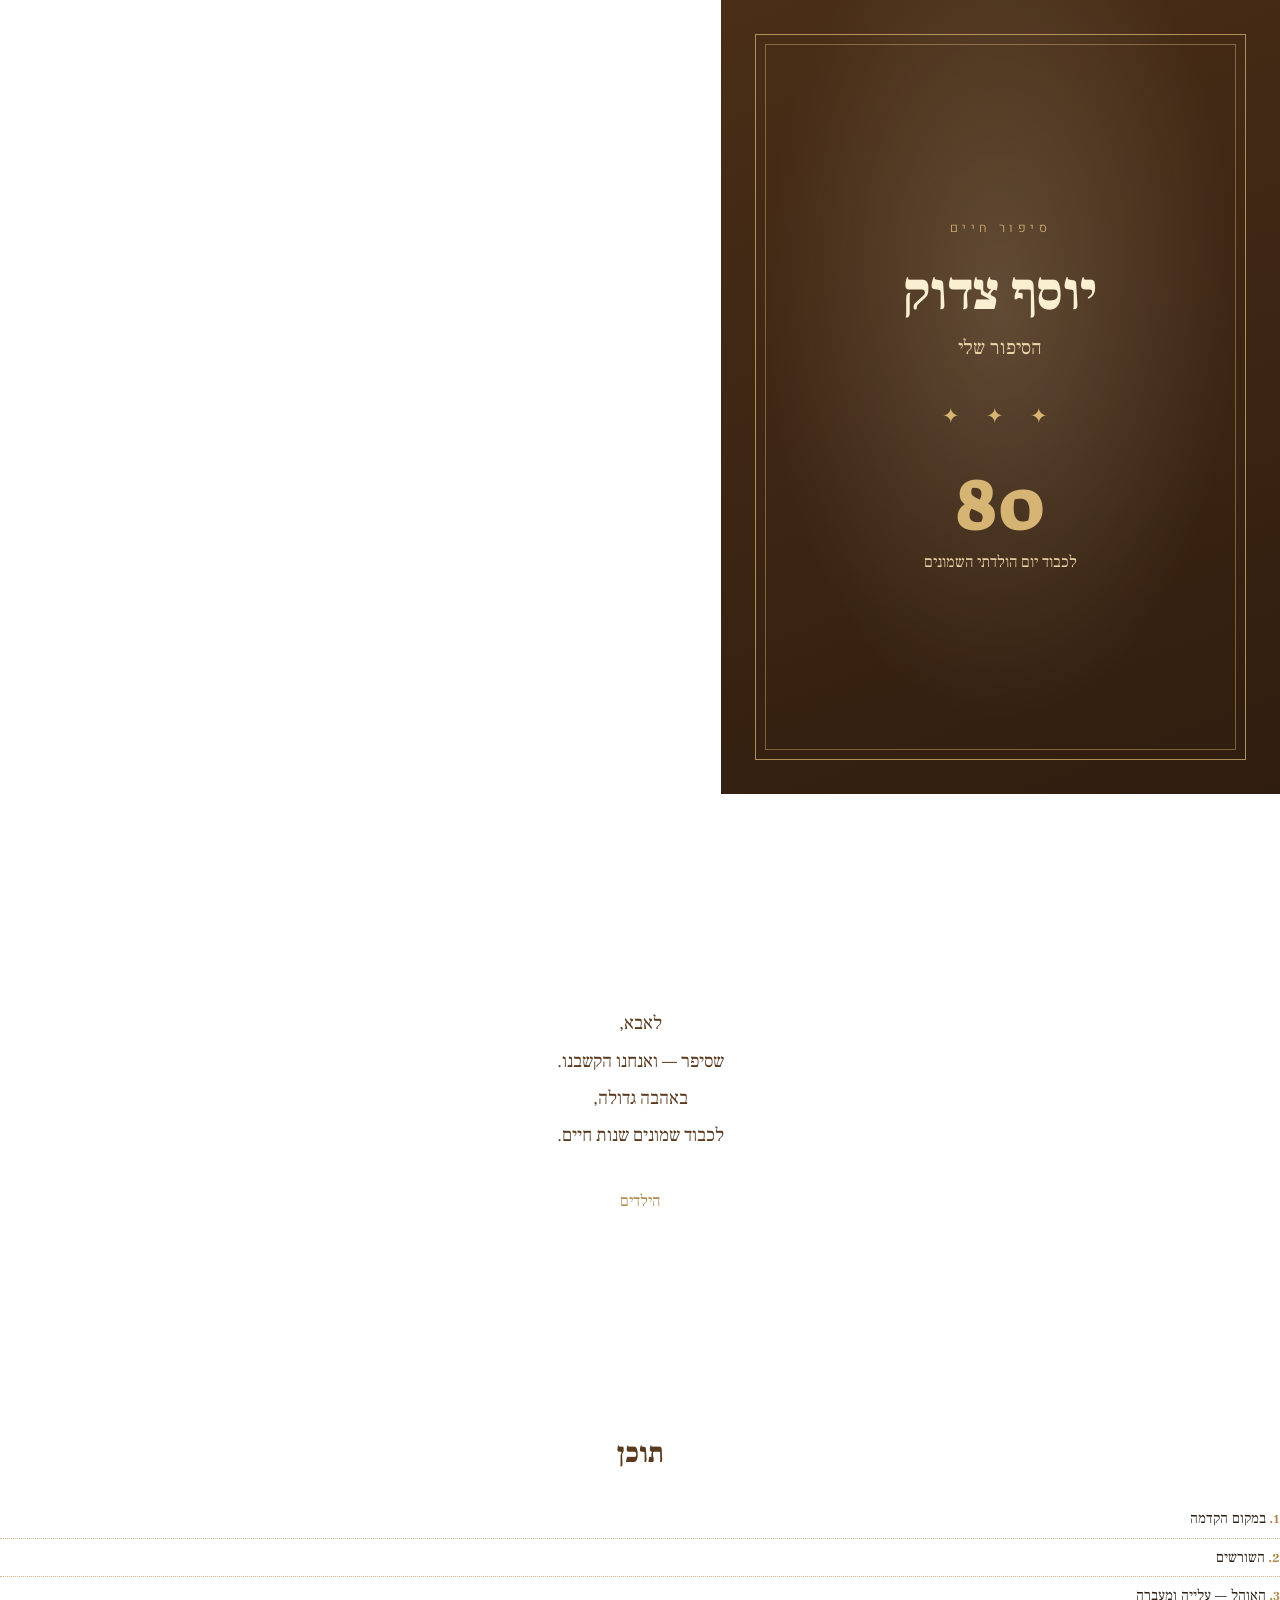
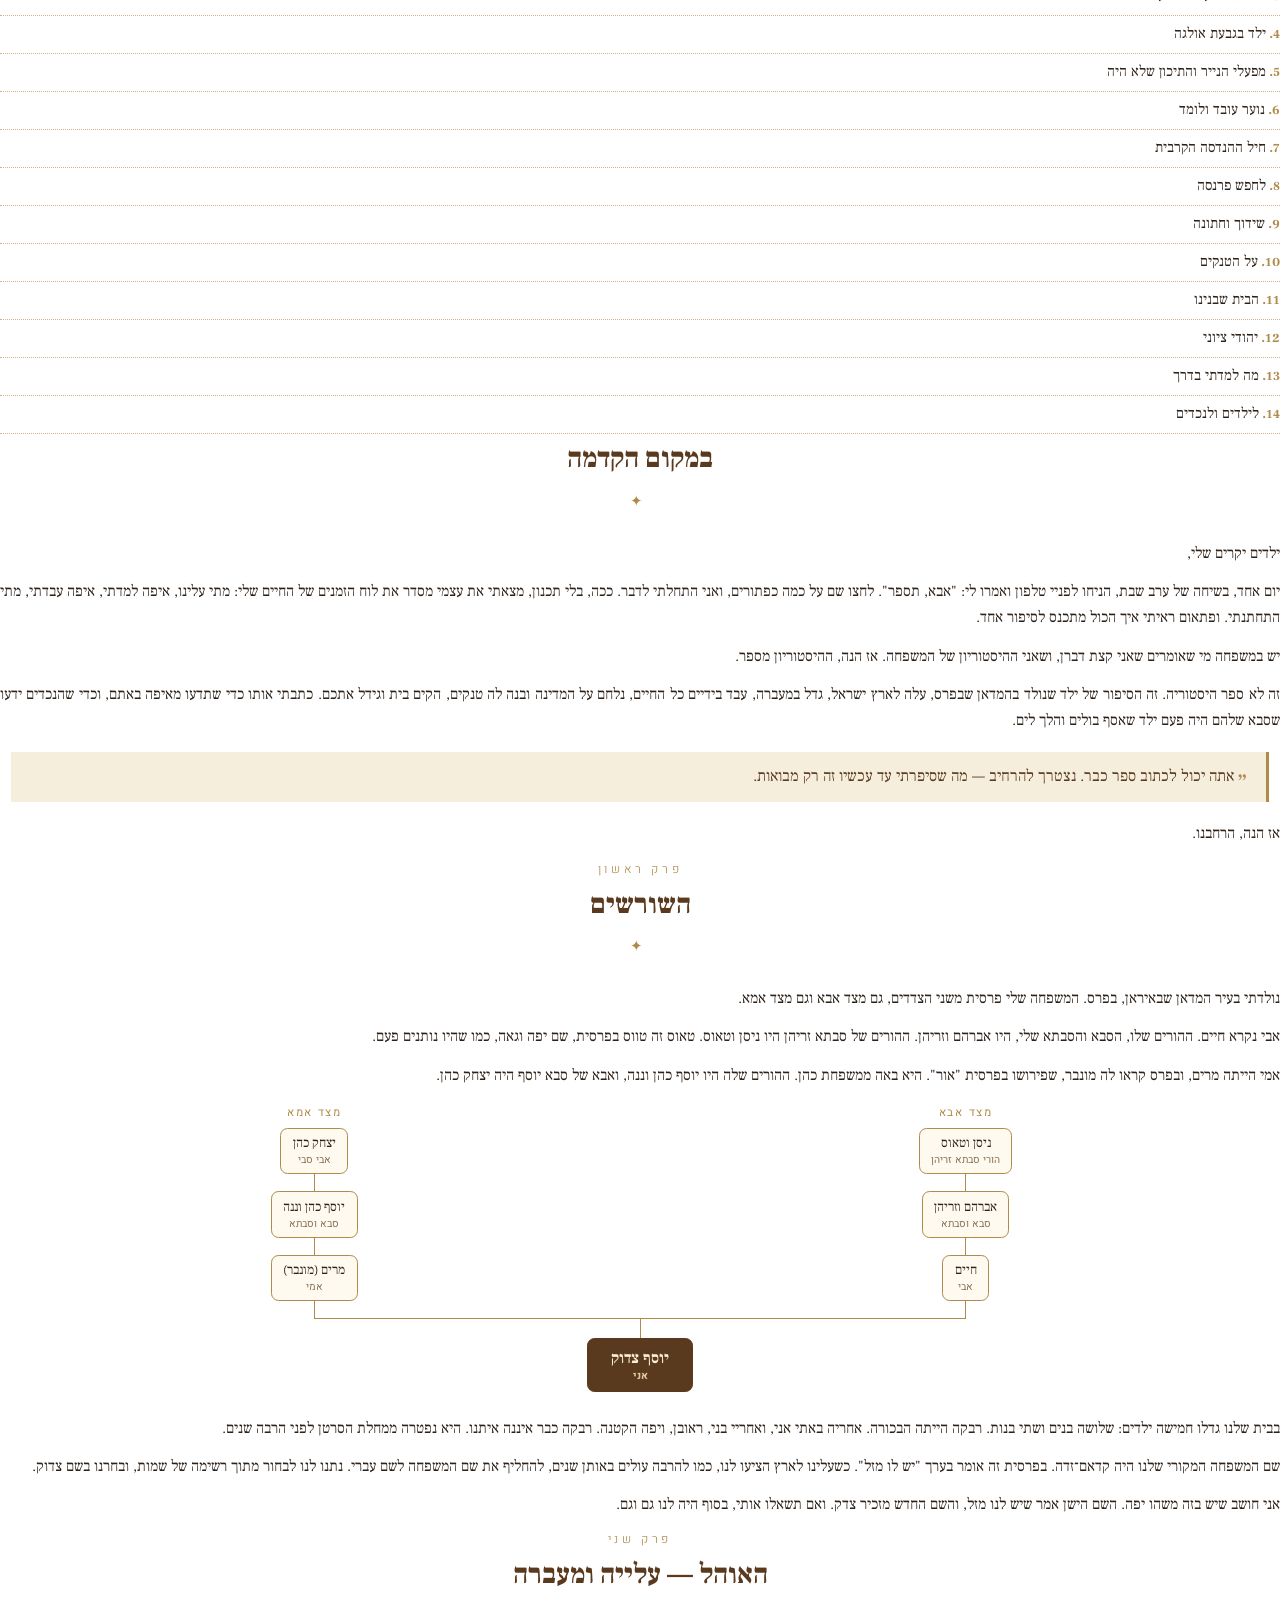
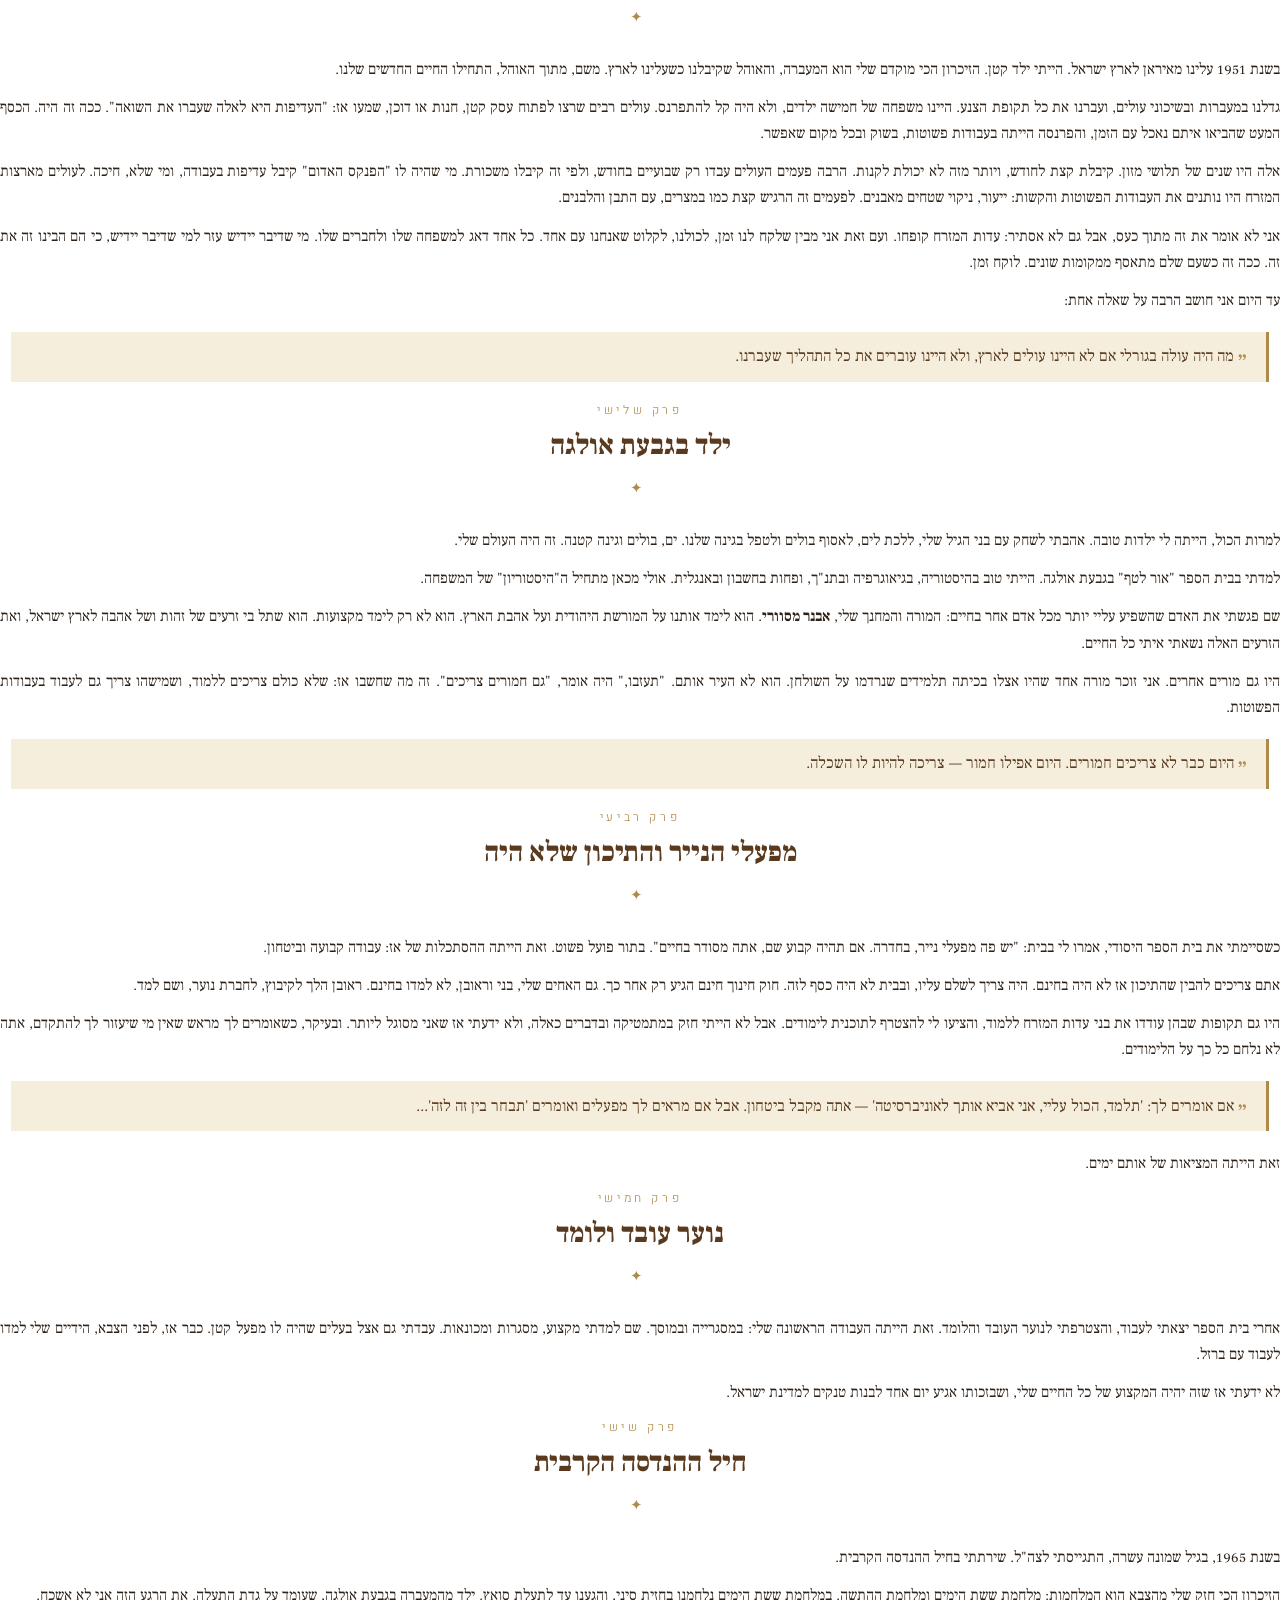
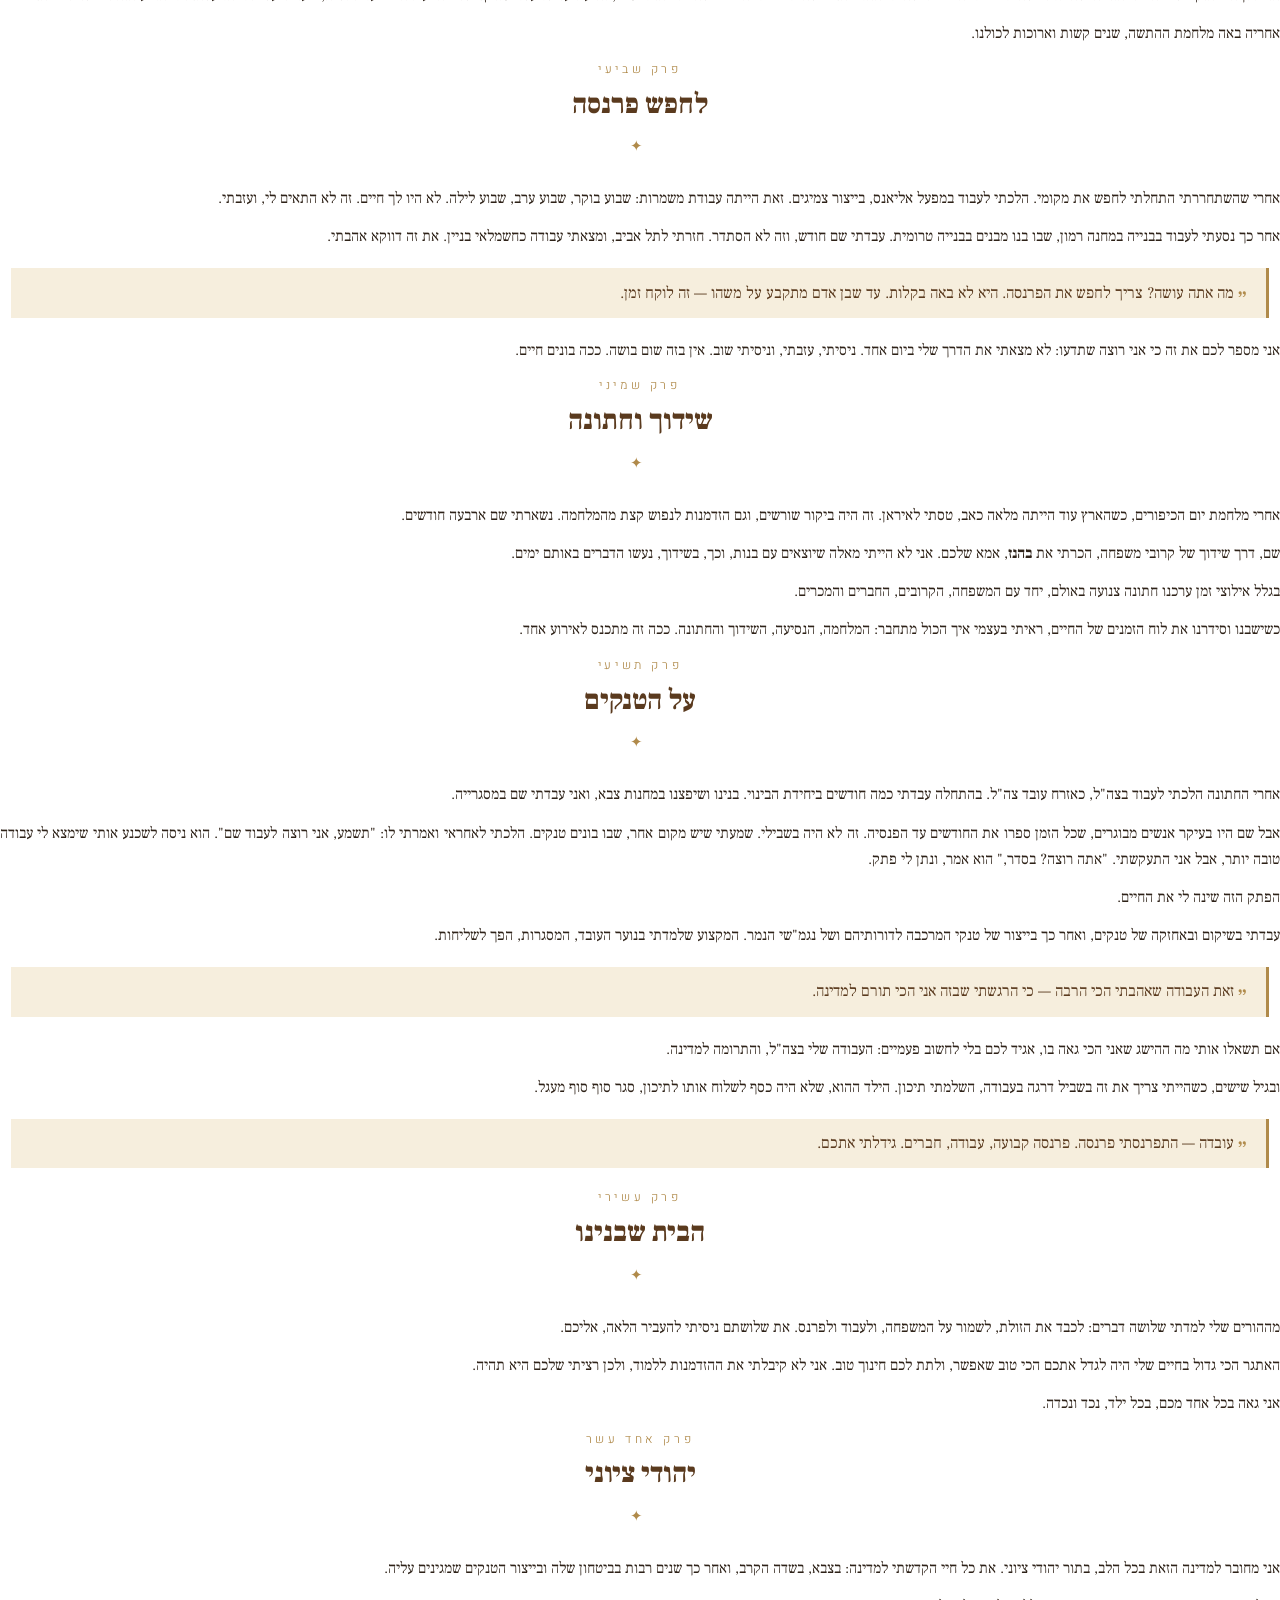
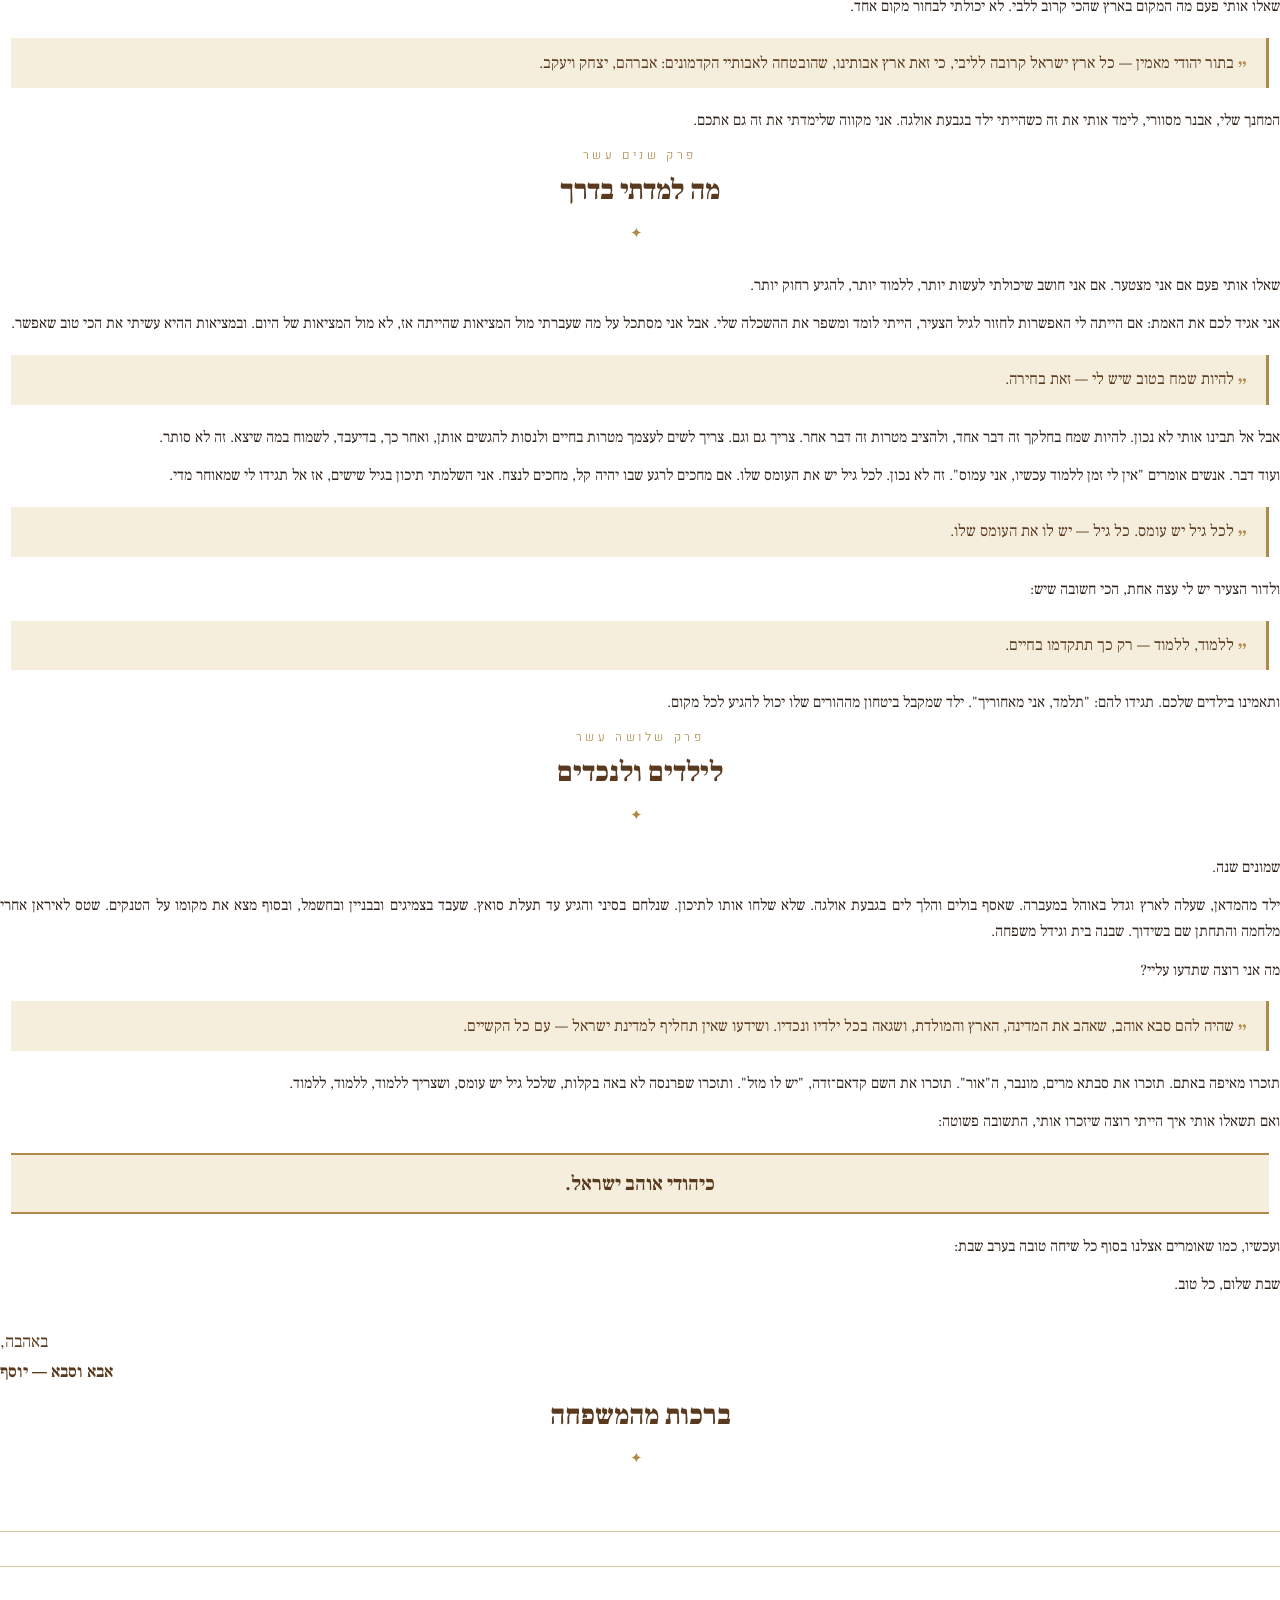
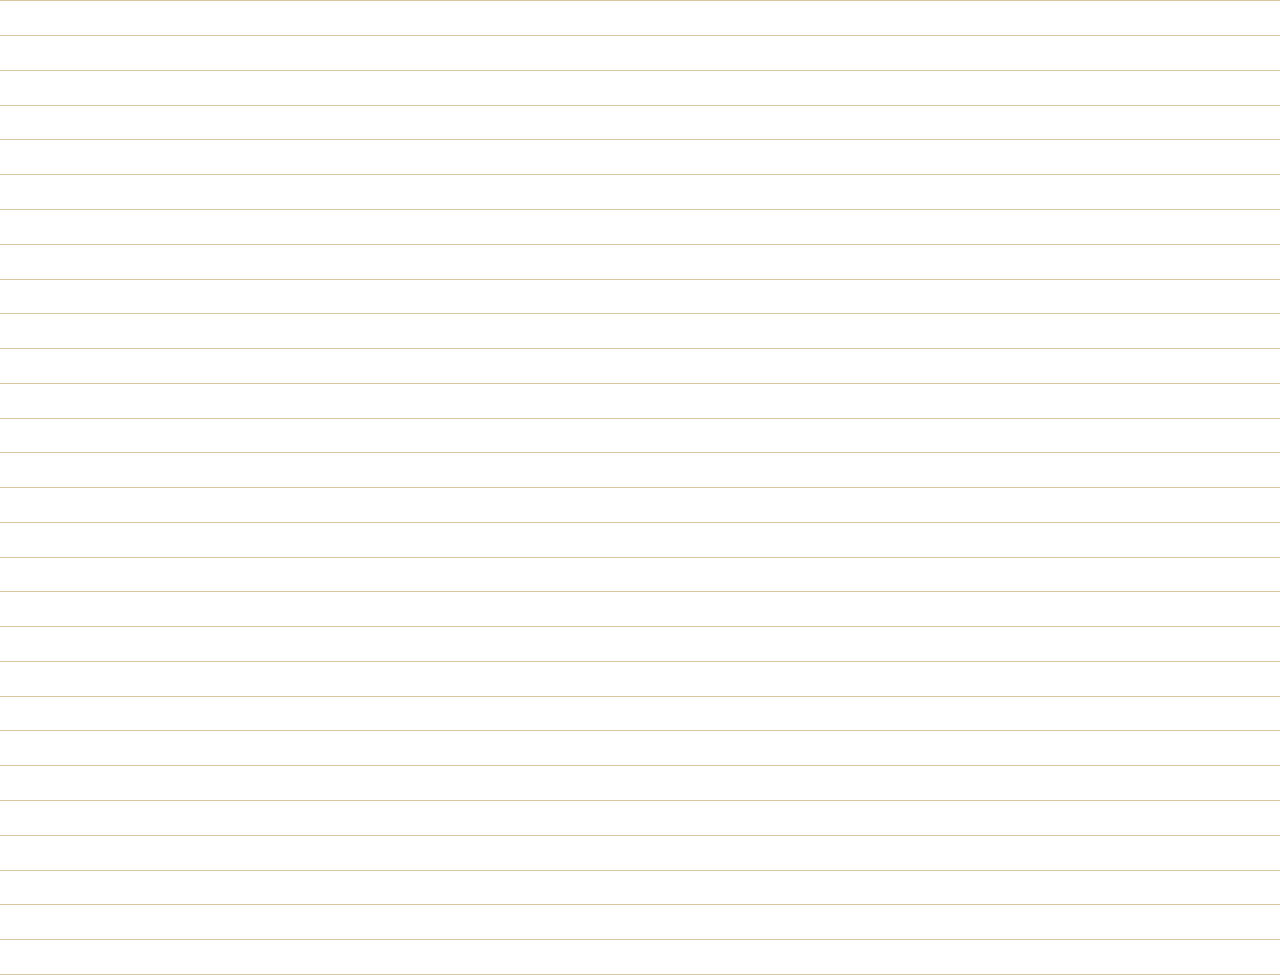
<file: book/sipur-shalem.html>
<!doctype html>
<html lang="he" dir="rtl">
<head>
<meta charset="utf-8">
<title>יוסף צדוק — סיפור חיים</title>
<link rel="stylesheet" href="fonts.css">
<style>
  @page {
    size: A5;
    margin: 20mm 17mm 22mm 17mm;
    @bottom-center {
      content: counter(page);
      font-family: 'Frank Ruhl Libre', serif;
      font-size: 9pt;
      color: #8a6a3b;
    }
  }
  @page cover { margin: 0; @bottom-center { content: none; } }
  @page plain { @bottom-center { content: none; } }

  :root {
    --ink: #2e2218;
    --brown: #5a3a1e;
    --gold: #b08a4a;
    --paper: #fbf7ef;
  }
  * { box-sizing: border-box; }
  html { -webkit-print-color-adjust: exact; print-color-adjust: exact; }
  body {
    margin: 0;
    font-family: 'Frank Ruhl Libre', serif;
    font-size: 11.5pt;
    line-height: 1.7;
    color: var(--ink);
    text-align: justify;
  }

  /* ---------- cover ---------- */
  .cover {
    page: cover;
    width: 148mm; height: 210mm;
    background:
      radial-gradient(ellipse at 50% 38%, rgba(255,240,205,.18), transparent 60%),
      linear-gradient(160deg, #4a2e17 0%, #2f1d0f 100%);
    color: #f3e6c8;
    display: flex; flex-direction: column; align-items: center; justify-content: center;
    text-align: center;
    position: relative;
    break-after: page;
  }
  .cover .frame {
    position: absolute; inset: 9mm;
    border: 1.2pt solid rgba(214,180,115,.75);
    outline: .5pt solid rgba(214,180,115,.45);
    outline-offset: -3mm;
  }
  .cover .small { font-family: 'Heebo', sans-serif; font-weight: 300; letter-spacing: .35em; font-size: 9.5pt; color: #d6b473; }
  .cover h1 { font-weight: 900; font-size: 40pt; margin: 6mm 0 2mm; line-height: 1.15; color: #fbefd2; }
  .cover .sub { font-size: 15pt; color: #e8d3a6; }
  .cover .orn { color: #d6b473; font-size: 16pt; margin: 9mm 0; letter-spacing: .5em; }
  .cover .eighty { font-family: 'Suez One', serif; font-size: 54pt; color: #d6b473; line-height: 1; }
  .cover .eighty-cap { font-size: 12pt; color: #e8d3a6; margin-top: 2mm; }

  /* ---------- general pages ---------- */
  .plain { page: plain; }
  .center-page {
    height: 168mm;
    display: flex; flex-direction: column; justify-content: center; align-items: center;
    text-align: center;
    break-after: page;
  }
  .dedication { font-size: 14pt; line-height: 2; color: var(--brown); }
  .dedication .sig { margin-top: 8mm; font-size: 12pt; color: var(--gold); }

  .toc { break-after: page; }
  .toc h2 { text-align: center; }
  .toc ol { list-style: none; padding: 0; margin: 8mm 0 0; counter-reset: c; }
  .toc li { counter-increment: c; padding: 2.2mm 0; border-bottom: .4pt dotted #cdb68a; font-size: 12pt; }
  .toc li::before { content: counter(c) ". "; color: var(--gold); font-weight: 700; }

  .chapter { break-before: page; }
  .chapter-head { text-align: center; margin: 2mm 0 7mm; }
  .chapter-head .num {
    font-family: 'Heebo', sans-serif; font-weight: 300; letter-spacing: .3em;
    color: var(--gold); font-size: 9pt;
  }
  h2 {
    font-weight: 900; color: var(--brown);
    font-size: 21pt; line-height: 1.25; margin: 2mm 0 0;
  }
  .chapter-head .rule { color: var(--gold); margin-top: 3mm; letter-spacing: .4em; }
  p { margin: 0 0 3.2mm; orphans: 3; widows: 3; }
  .chapter > p:first-of-type::first-letter {
    font-weight: 900; color: var(--brown); font-size: 1.5em;
  }

  .quote {
    margin: 5mm 3mm; padding: 3mm 5mm;
    border-right: 2.5pt solid var(--gold);
    background: #f6eedd;
    font-size: 12pt; line-height: 1.7; color: var(--brown);
    text-align: right; break-inside: avoid;
  }
  .quote::before { content: "״"; color: var(--gold); font-size: 20pt; line-height: 0; vertical-align: -7pt; margin-left: 1mm; }

  .note {
    font-family: 'Heebo', sans-serif; font-size: 8.8pt; color: #7a6650;
    text-align: center; margin-top: 6mm;
  }

  /* ---------- family tree ---------- */
  .tree { margin: 4mm 0 6mm; text-align: center; break-inside: avoid; }
  .tree .side { font-family: 'Heebo', sans-serif; font-size: 8.5pt; color: var(--gold); letter-spacing: .15em; margin-bottom: 1.5mm; }
  .tree .cols { display: flex; gap: 6mm; justify-content: center; }
  .tree .col { flex: 1; }
  .box {
    display: inline-block; border: .8pt solid var(--gold); border-radius: 2mm;
    padding: 1.5mm 3mm; background: #fffaf0; font-size: 10pt; line-height: 1.4;
  }
  .box small { display: block; font-size: 7.8pt; color: #8a7458; font-family: 'Heebo', sans-serif; }
  .vline { width: 0; height: 4.5mm; border-right: .8pt solid var(--gold); margin: 0 auto; }
  .box.main { background: var(--brown); color: #fbefd2; border-color: var(--brown); font-weight: 700; font-size: 12pt; padding: 2mm 6mm; }
  .box.main small { color: #e3cc9c; }

  /* ---------- blank pages for blessings ---------- */
  .lines { break-before: page; }
  .lines .ln { border-bottom: .5pt solid #d9c7a2; height: 9.2mm; }
</style>
<style>
  .toc li { padding: 1.6mm 0; font-size: 11pt; }
  .quote.big { text-align:center; font-size: 15pt; border-right: none; border-top: 1.5pt solid var(--gold); border-bottom: 1.5pt solid var(--gold); }
  .quote.big::before { content: none; }
  p.sig { text-align: left; margin-top: 8mm; font-size: 13pt; color: var(--brown); break-inside: avoid; }
  .chapter > p:first-of-type::first-letter { font-size: 1em; font-weight: inherit; color: inherit; }
</style>
</head>
<body>
<!-- ================= COVER ================= -->
<section class="cover">
  <div class="frame"></div>
  <div class="small">סיפור חיים</div>
  <h1>יוסף צדוק</h1>
  <div class="sub">הסיפור שלי</div>
  <div class="orn">✦ ✦ ✦</div>
  <div class="eighty">80</div>
  <div class="eighty-cap">לכבוד יום הולדתי השמונים</div>
</section>

<!-- ================= DEDICATION ================= -->
<section class="plain center-page">
  <div class="dedication">
    לאבא,<br>
    שסיפר — ואנחנו הקשבנו.<br>
    באהבה גדולה,<br>
    לכבוד שמונים שנות חיים.
    <div class="sig">הילדים</div>
  </div>
</section>

<section class="plain toc"><h2>תוכן</h2><ol><li>במקום הקדמה</li><li>השורשים</li><li>האוהל — עלייה ומעברה</li><li>ילד בגבעת אולגה</li><li>מפעלי הנייר והתיכון שלא היה</li><li>נוער עובד ולומד</li><li>חיל ההנדסה הקרבית</li><li>לחפש פרנסה</li><li>שידוך וחתונה</li><li>על הטנקים</li><li>הבית שבנינו</li><li>יהודי ציוני</li><li>מה למדתי בדרך</li><li>לילדים ולנכדים</li></ol></section><section class="chapter"><div class="chapter-head"><h2>במקום הקדמה</h2><div class="rule">✦</div></div>
<p>ילדים יקרים שלי,</p>
<p>יום אחד, בשיחה של ערב שבת, הניחו לפניי טלפון ואמרו לי: "אבא, תספר". לחצו שם על כמה כפתורים, ואני התחלתי לדבר. ככה, בלי תכנון, מצאתי את עצמי מסדר את לוח הזמנים של החיים שלי: מתי עלינו, איפה למדתי, איפה עבדתי, מתי התחתנתי. ופתאום ראיתי איך הכול מתכנס לסיפור אחד.</p>
<p>יש במשפחה מי שאומרים שאני קצת דברן, ושאני ההיסטוריון של המשפחה. אז הנה, ההיסטוריון מספר.</p>
<p>זה לא ספר היסטוריה. זה הסיפור של ילד שנולד בהמדאן שבפרס, עלה לארץ ישראל, גדל במעברה, עבד בידיים כל החיים, נלחם על המדינה ובנה לה טנקים, הקים בית וגידל אתכם. כתבתי אותו כדי שתדעו מאיפה באתם, וכדי שהנכדים ידעו שסבא שלהם היה פעם ילד שאסף בולים והלך לים.</p>
<div class="quote">אתה יכול לכתוב ספר כבר. נצטרך להרחיב — מה שסיפרתי עד עכשיו זה רק מבואות.</div>
<p>אז הנה, הרחבנו.</p>
</section>
<section class="chapter"><div class="chapter-head"><div class="num">פרק ראשון</div><h2>השורשים</h2><div class="rule">✦</div></div>
<p>נולדתי בעיר המדאן שבאיראן, בפרס. המשפחה שלי פרסית משני הצדדים, גם מצד אבא וגם מצד אמא.</p>
<p>אבי נקרא חיים. ההורים שלו, הסבא והסבתא שלי, היו אברהם וזריהן. ההורים של סבתא זריהן היו ניסן וטאוס. טאוס זה טווס בפרסית, שם יפה וגאה, כמו שהיו נותנים פעם.</p>
<p>אמי הייתה מרים, ובפרס קראו לה מונבר, שפירושו בפרסית "אור". היא באה ממשפחת כהן. ההורים שלה היו יוסף כהן וננה, ואבא של סבא יוסף היה יצחק כהן.</p>
<div class="tree">
    <div class="cols">
      <div class="col">
        <div class="side">מצד אבא</div>
        <div class="box">ניסן וטאוס<small>הורי סבתא זריהן</small></div>
        <div class="vline"></div>
        <div class="box">אברהם וזריהן<small>סבא וסבתא</small></div>
        <div class="vline"></div>
        <div class="box">חיים<small>אבי</small></div>
        <div class="vline"></div>
      </div>
      <div class="col">
        <div class="side">מצד אמא</div>
        <div class="box">יצחק כהן<small>אבי סבי</small></div>
        <div class="vline"></div>
        <div class="box">יוסף כהן וננה<small>סבא וסבתא</small></div>
        <div class="vline"></div>
        <div class="box">מרים (מונבר)<small>אמי</small></div>
        <div class="vline"></div>
      </div>
    </div>
    <div style="width:calc(50% + 3mm);margin:0 auto;border-top:.8pt solid var(--gold)"></div>
    <div class="vline" style="height:5mm"></div>
    <div class="box main">יוסף צדוק<small>אני</small></div>
  </div>
<p>בבית שלנו גדלו חמישה ילדים: שלושה בנים ושתי בנות. רבקה הייתה הבכורה. אחריה באתי אני, ואחריי בני, ראובן, ויפה הקטנה. רבקה כבר איננה איתנו. היא נפטרה ממחלת הסרטן לפני הרבה שנים.</p>
<p>שם המשפחה המקורי שלנו היה קדאם־זדה. בפרסית זה אומר בערך "יש לו מזל". כשעלינו לארץ הציעו לנו, כמו להרבה עולים באותן שנים, להחליף את שם המשפחה לשם עברי. נתנו לנו לבחור מתוך רשימה של שמות, ובחרנו בשם צדוק.</p>
<p>אני חושב שיש בזה משהו יפה. השם הישן אמר שיש לנו מזל, והשם החדש מזכיר צדק. ואם תשאלו אותי, בסוף היה לנו גם וגם.</p>
</section>
<section class="chapter"><div class="chapter-head"><div class="num">פרק שני</div><h2>האוהל — עלייה ומעברה</h2><div class="rule">✦</div></div>
<p>בשנת 1951 עלינו מאיראן לארץ ישראל. הייתי ילד קטן. הזיכרון הכי מוקדם שלי הוא המעברה, והאוהל שקיבלנו כשעלינו לארץ. משם, מתוך האוהל, התחילו החיים החדשים שלנו.</p>
<p>גדלנו במעברות ובשיכוני עולים, ועברנו את כל תקופת הצנע. היינו משפחה של חמישה ילדים, ולא היה קל להתפרנס. עולים רבים שרצו לפתוח עסק קטן, חנות או דוכן, שמעו אז: "העדיפות היא לאלה שעברו את השואה". ככה זה היה. הכסף המעט שהביאו איתם נאכל עם הזמן, והפרנסה הייתה בעבודות פשוטות, בשוק ובכל מקום שאפשר.</p>
<p>אלה היו שנים של תלושי מזון. קיבלת קצת לחודש, ויותר מזה לא יכולת לקנות. הרבה פעמים העולים עבדו רק שבועיים בחודש, ולפי זה קיבלו משכורת. מי שהיה לו "הפנקס האדום" קיבל עדיפות בעבודה, ומי שלא, חיכה. לעולים מארצות המזרח היו נותנים את העבודות הפשוטות והקשות: ייעור, ניקוי שטחים מאבנים. לפעמים זה הרגיש קצת כמו במצרים, עם התבן והלבנים.</p>
<p>אני לא אומר את זה מתוך כעס, אבל גם לא אסתיר: עדות המזרח קופחו. ועם זאת אני מבין שלקח לנו זמן, לכולנו, לקלוט שאנחנו עם אחד. כל אחד דאג למשפחה שלו ולחברים שלו. מי שדיבר יידיש עזר למי שדיבר יידיש, כי הם הבינו זה את זה. ככה זה כשעם שלם מתאסף ממקומות שונים. לוקח זמן.</p>
<p>עד היום אני חושב הרבה על שאלה אחת:</p>
<div class="quote">מה היה עולה בגורלי אם לא היינו עולים לארץ, ולא היינו עוברים את כל התהליך שעברנו.</div>
</section>
<section class="chapter"><div class="chapter-head"><div class="num">פרק שלישי</div><h2>ילד בגבעת אולגה</h2><div class="rule">✦</div></div>
<p>למרות הכול, הייתה לי ילדות טובה. אהבתי לשחק עם בני הגיל שלי, ללכת לים, לאסוף בולים ולטפל בגינה שלנו. ים, בולים וגינה קטנה. זה היה העולם שלי.</p>
<p>למדתי בבית הספר "אור לטף" בגבעת אולגה. הייתי טוב בהיסטוריה, בגיאוגרפיה ובתנ"ך, ופחות בחשבון ובאנגלית. אולי מכאן מתחיל ה"היסטוריון" של המשפחה.</p>
<p>שם פגשתי את האדם שהשפיע עליי יותר מכל אדם אחר בחיים: המורה והמחנך שלי, <b>אבנר מסוורי</b>. הוא לימד אותנו על המורשת היהודית ועל אהבת הארץ. הוא לא רק לימד מקצועות. הוא שתל בי זרעים של זהות ושל אהבה לארץ ישראל, ואת הזרעים האלה נשאתי איתי כל החיים.</p>
<p>היו גם מורים אחרים. אני זוכר מורה אחד שהיו אצלו בכיתה תלמידים שנרדמו על השולחן. הוא לא העיר אותם. "תעזבו," היה אומר, "גם חמורים צריכים". זה מה שחשבו אז: שלא כולם צריכים ללמוד, ושמישהו צריך גם לעבוד בעבודות הפשוטות.</p>
<div class="quote">היום כבר לא צריכים חמורים. היום אפילו חמור — צריכה להיות לו השכלה.</div>
</section>
<section class="chapter"><div class="chapter-head"><div class="num">פרק רביעי</div><h2>מפעלי הנייר והתיכון שלא היה</h2><div class="rule">✦</div></div>
<p>כשסיימתי את בית הספר היסודי, אמרו לי בבית: "יש פה מפעלי נייר, בחדרה. אם תהיה קבוע שם, אתה מסודר בחיים". בתור פועל פשוט. זאת הייתה ההסתכלות של אז: עבודה קבועה וביטחון.</p>
<p>אתם צריכים להבין שהתיכון אז לא היה בחינם. היה צריך לשלם עליו, ובבית לא היה כסף לזה. חוק חינוך חינם הגיע רק אחר כך. גם האחים שלי, בני וראובן, לא למדו בחינם. ראובן הלך לקיבוץ, לחברת נוער, ושם למד.</p>
<p>היו גם תקופות שבהן עודדו את בני עדות המזרח ללמוד, והציעו לי להצטרף לתוכנית לימודים. אבל לא הייתי חזק במתמטיקה ובדברים כאלה, ולא ידעתי אז שאני מסוגל ליותר. ובעיקר, כשאומרים לך מראש שאין מי שיעזור לך להתקדם, אתה לא נלחם כל כך על הלימודים.</p>
<div class="quote">אם אומרים לך: 'תלמד, הכול עליי, אני אביא אותך לאוניברסיטה' — אתה מקבל ביטחון. אבל אם מראים לך מפעלים ואומרים 'תבחר בין זה לזה'...</div>
<p>זאת הייתה המציאות של אותם ימים.</p>
</section>
<section class="chapter"><div class="chapter-head"><div class="num">פרק חמישי</div><h2>נוער עובד ולומד</h2><div class="rule">✦</div></div>
<p>אחרי בית הספר יצאתי לעבוד, והצטרפתי לנוער העובד והלומד. זאת הייתה העבודה הראשונה שלי: במסגרייה ובמוסך. שם למדתי מקצוע, מסגרות ומכונאות. עבדתי גם אצל בעלים שהיה לו מפעל קטן. כבר אז, לפני הצבא, הידיים שלי למדו לעבוד עם ברזל.</p>
<p>לא ידעתי אז שזה יהיה המקצוע של כל החיים שלי, ושבזכותו אגיע יום אחד לבנות טנקים למדינת ישראל.</p>
</section>
<section class="chapter"><div class="chapter-head"><div class="num">פרק שישי</div><h2>חיל ההנדסה הקרבית</h2><div class="rule">✦</div></div>
<p>בשנת 1965, בגיל שמונה עשרה, התגייסתי לצה"ל. שירתתי בחיל ההנדסה הקרבית.</p>
<p>הזיכרון הכי חזק שלי מהצבא הוא המלחמות: מלחמת ששת הימים ומלחמת ההתשה. במלחמת ששת הימים נלחמנו בחזית סיני, והגענו עד לתעלת סואץ. ילד מהמעברה בגבעת אולגה, שעומד על גדת התעלה. את הרגע הזה אני לא אשכח.</p>
<p>אחריה באה מלחמת ההתשה, שנים קשות וארוכות לכולנו.</p>
</section>
<section class="chapter"><div class="chapter-head"><div class="num">פרק שביעי</div><h2>לחפש פרנסה</h2><div class="rule">✦</div></div>
<p>אחרי שהשתחררתי התחלתי לחפש את מקומי. הלכתי לעבוד במפעל אליאנס, בייצור צמיגים. זאת הייתה עבודת משמרות: שבוע בוקר, שבוע ערב, שבוע לילה. לא היו לך חיים. זה לא התאים לי, ועזבתי.</p>
<p>אחר כך נסעתי לעבוד בבנייה במחנה רמון, שבו בנו מבנים בבנייה טרומית. עבדתי שם חודש, וזה לא הסתדר. חזרתי לתל אביב, ומצאתי עבודה כחשמלאי בניין. את זה דווקא אהבתי.</p>
<div class="quote">מה אתה עושה? צריך לחפש את הפרנסה. היא לא באה בקלות. עד שבן אדם מתקבע על משהו — זה לוקח זמן.</div>
<p>אני מספר לכם את זה כי אני רוצה שתדעו: לא מצאתי את הדרך שלי ביום אחד. ניסיתי, עזבתי, וניסיתי שוב. אין בזה שום בושה. ככה בונים חיים.</p>
</section>
<section class="chapter"><div class="chapter-head"><div class="num">פרק שמיני</div><h2>שידוך וחתונה</h2><div class="rule">✦</div></div>
<p>אחרי מלחמת יום הכיפורים, כשהארץ עוד הייתה מלאה כאב, טסתי לאיראן. זה היה ביקור שורשים, וגם הזדמנות לנפוש קצת מהמלחמה. נשארתי שם ארבעה חודשים.</p>
<p>שם, דרך שידוך של קרובי משפחה, הכרתי את <b>בהנז</b>, אמא שלכם. אני לא הייתי מאלה שיוצאים עם בנות, וכך, בשידוך, נעשו הדברים באותם ימים.</p>
<p>בגלל אילוצי זמן ערכנו חתונה צנועה באולם, יחד עם המשפחה, הקרובים, החברים והמכרים.</p>
<p>כשישבנו וסידרנו את לוח הזמנים של החיים, ראיתי בעצמי איך הכול מתחבר: המלחמה, הנסיעה, השידוך והחתונה. ככה זה מתכנס לאירוע אחד.</p>
</section>
<section class="chapter"><div class="chapter-head"><div class="num">פרק תשיעי</div><h2>על הטנקים</h2><div class="rule">✦</div></div>
<p>אחרי החתונה הלכתי לעבוד בצה"ל, כאזרח עובד צה"ל. בהתחלה עבדתי כמה חודשים ביחידת הבינוי. בנינו ושיפצנו במחנות צבא, ואני עבדתי שם במסגרייה.</p>
<p>אבל שם היו בעיקר אנשים מבוגרים, שכל הזמן ספרו את החודשים עד הפנסיה. זה לא היה בשבילי. שמעתי שיש מקום אחר, שבו בונים טנקים. הלכתי לאחראי ואמרתי לו: "תשמע, אני רוצה לעבוד שם". הוא ניסה לשכנע אותי שימצא לי עבודה טובה יותר, אבל אני התעקשתי. "אתה רוצה? בסדר," הוא אמר, ונתן לי פתק.</p>
<p>הפתק הזה שינה לי את החיים.</p>
<p>עבדתי בשיקום ובאחזקה של טנקים, ואחר כך בייצור של טנקי המרכבה לדורותיהם ושל נגמ"שי הנמר. המקצוע שלמדתי בנוער העובד, המסגרות, הפך לשליחות.</p>
<div class="quote">זאת העבודה שאהבתי הכי הרבה — כי הרגשתי שבזה אני הכי תורם למדינה.</div>
<p>אם תשאלו אותי מה ההישג שאני הכי גאה בו, אגיד לכם בלי לחשוב פעמיים: העבודה שלי בצה"ל, והתרומה למדינה.</p>
<p>ובגיל שישים, כשהייתי צריך את זה בשביל דרגה בעבודה, השלמתי תיכון. הילד ההוא, שלא היה כסף לשלוח אותו לתיכון, סגר סוף סוף מעגל.</p>
<div class="quote">עובדה — התפרנסתי פרנסה. פרנסה קבועה, עבודה, חברים. גידלתי אתכם.</div>
</section>
<section class="chapter"><div class="chapter-head"><div class="num">פרק עשירי</div><h2>הבית שבנינו</h2><div class="rule">✦</div></div>
<p>מההורים שלי למדתי שלושה דברים: לכבד את הזולת, לשמור על המשפחה, ולעבוד ולפרנס. את שלושתם ניסיתי להעביר הלאה, אליכם.</p>
<p>האתגר הכי גדול בחיים שלי היה לגדל אתכם הכי טוב שאפשר, ולתת לכם חינוך טוב. אני לא קיבלתי את ההזדמנות ללמוד, ולכן רציתי שלכם היא תהיה.</p>
<p>אני גאה בכל אחד מכם, בכל ילד, נכד ונכדה.</p>
</section>
<section class="chapter"><div class="chapter-head"><div class="num">פרק אחד עשר</div><h2>יהודי ציוני</h2><div class="rule">✦</div></div>
<p>אני מחובר למדינה הזאת בכל הלב, בתור יהודי ציוני. את כל חיי הקדשתי למדינה: בצבא, בשדה הקרב, ואחר כך שנים רבות בביטחון שלה ובייצור הטנקים שמגינים עליה.</p>
<p>שאלו אותי פעם מה המקום בארץ שהכי קרוב ללבי. לא יכולתי לבחור מקום אחד.</p>
<div class="quote">בתור יהודי מאמין — כל ארץ ישראל קרובה לליבי, כי זאת ארץ אבותינו, שהובטחה לאבותיי הקדמונים: אברהם, יצחק ויעקב.</div>
<p>המחנך שלי, אבנר מסוורי, לימד אותי את זה כשהייתי ילד בגבעת אולגה. אני מקווה שלימדתי את זה גם אתכם.</p>
</section>
<section class="chapter"><div class="chapter-head"><div class="num">פרק שנים עשר</div><h2>מה למדתי בדרך</h2><div class="rule">✦</div></div>
<p>שאלו אותי פעם אם אני מצטער. אם אני חושב שיכולתי לעשות יותר, ללמוד יותר, להגיע רחוק יותר.</p>
<p>אני אגיד לכם את האמת: אם הייתה לי האפשרות לחזור לגיל הצעיר, הייתי לומד ומשפר את ההשכלה שלי. אבל אני מסתכל על מה שעברתי מול המציאות שהייתה אז, לא מול המציאות של היום. ובמציאות ההיא עשיתי את הכי טוב שאפשר.</p>
<div class="quote">להיות שמח בטוב שיש לי — זאת בחירה.</div>
<p>אבל אל תבינו אותי לא נכון. להיות שמח בחלקך זה דבר אחד, ולהציב מטרות זה דבר אחר. צריך גם וגם. צריך לשים לעצמך מטרות בחיים ולנסות להגשים אותן, ואחר כך, בדיעבד, לשמוח במה שיצא. זה לא סותר.</p>
<p>ועוד דבר. אנשים אומרים "אין לי זמן ללמוד עכשיו, אני עמוס". זה לא נכון. לכל גיל יש את העומס שלו. אם מחכים לרגע שבו יהיה קל, מחכים לנצח. אני השלמתי תיכון בגיל שישים, אז אל תגידו לי שמאוחר מדי.</p>
<div class="quote">לכל גיל יש עומס. כל גיל — יש לו את העומס שלו.</div>
<p>ולדור הצעיר יש לי עצה אחת, הכי חשובה שיש:</p>
<div class="quote">ללמוד, ללמוד — רק כך תתקדמו בחיים.</div>
<p>ותאמינו בילדים שלכם. תגידו להם: "תלמד, אני מאחוריך". ילד שמקבל ביטחון מההורים שלו יכול להגיע לכל מקום.</p>
</section>
<section class="chapter"><div class="chapter-head"><div class="num">פרק שלושה עשר</div><h2>לילדים ולנכדים</h2><div class="rule">✦</div></div>
<p>שמונים שנה.</p>
<p>ילד מהמדאן, שעלה לארץ וגדל באוהל במעברה. שאסף בולים והלך לים בגבעת אולגה. שלא שלחו אותו לתיכון. שנלחם בסיני והגיע עד תעלת סואץ. שעבד בצמיגים ובבניין ובחשמל, ובסוף מצא את מקומו על הטנקים. שטס לאיראן אחרי מלחמה והתחתן שם בשידוך. שבנה בית וגידל משפחה.</p>
<p>מה אני רוצה שתדעו עליי?</p>
<div class="quote">שהיה להם סבא אוהב, שאהב את המדינה, הארץ והמולדת, ושגאה בכל ילדיו ונכדיו. ושידעו שאין תחליף למדינת ישראל — עם כל הקשיים.</div>
<p>תזכרו מאיפה באתם. תזכרו את סבתא מרים, מונבר, ה"אור". תזכרו את השם קדאם־זדה, "יש לו מזל". ותזכרו שפרנסה לא באה בקלות, שלכל גיל יש עומס, ושצריך ללמוד, ללמוד, ללמוד.</p>
<p>ואם תשאלו אותי איך הייתי רוצה שיזכרו אותי, התשובה פשוטה:</p>
<div class="quote big"><b>כיהודי אוהב ישראל.</b></div>
<p>ועכשיו, כמו שאומרים אצלנו בסוף כל שיחה טובה בערב שבת:</p>
<p>שבת שלום, כל טוב.</p>
<p class="sig">באהבה,<br><b>אבא וסבא — יוסף</b></p>
</section><!-- ================= BLESSINGS PAGES ================= -->
<section class="lines">
  <div class="chapter-head"><h2>ברכות מהמשפחה</h2><div class="rule">✦</div></div>
  <div class="ln"></div><div class="ln"></div><div class="ln"></div><div class="ln"></div><div class="ln"></div>
  <div class="ln"></div><div class="ln"></div><div class="ln"></div><div class="ln"></div><div class="ln"></div>
  <div class="ln"></div><div class="ln"></div><div class="ln"></div><div class="ln"></div>
</section>
<section class="lines">
  <div class="ln"></div><div class="ln"></div><div class="ln"></div><div class="ln"></div><div class="ln"></div>
  <div class="ln"></div><div class="ln"></div><div class="ln"></div><div class="ln"></div><div class="ln"></div>
  <div class="ln"></div><div class="ln"></div><div class="ln"></div><div class="ln"></div><div class="ln"></div>
  <div class="ln"></div><div class="ln"></div>
</section>

</body></html>
</file>
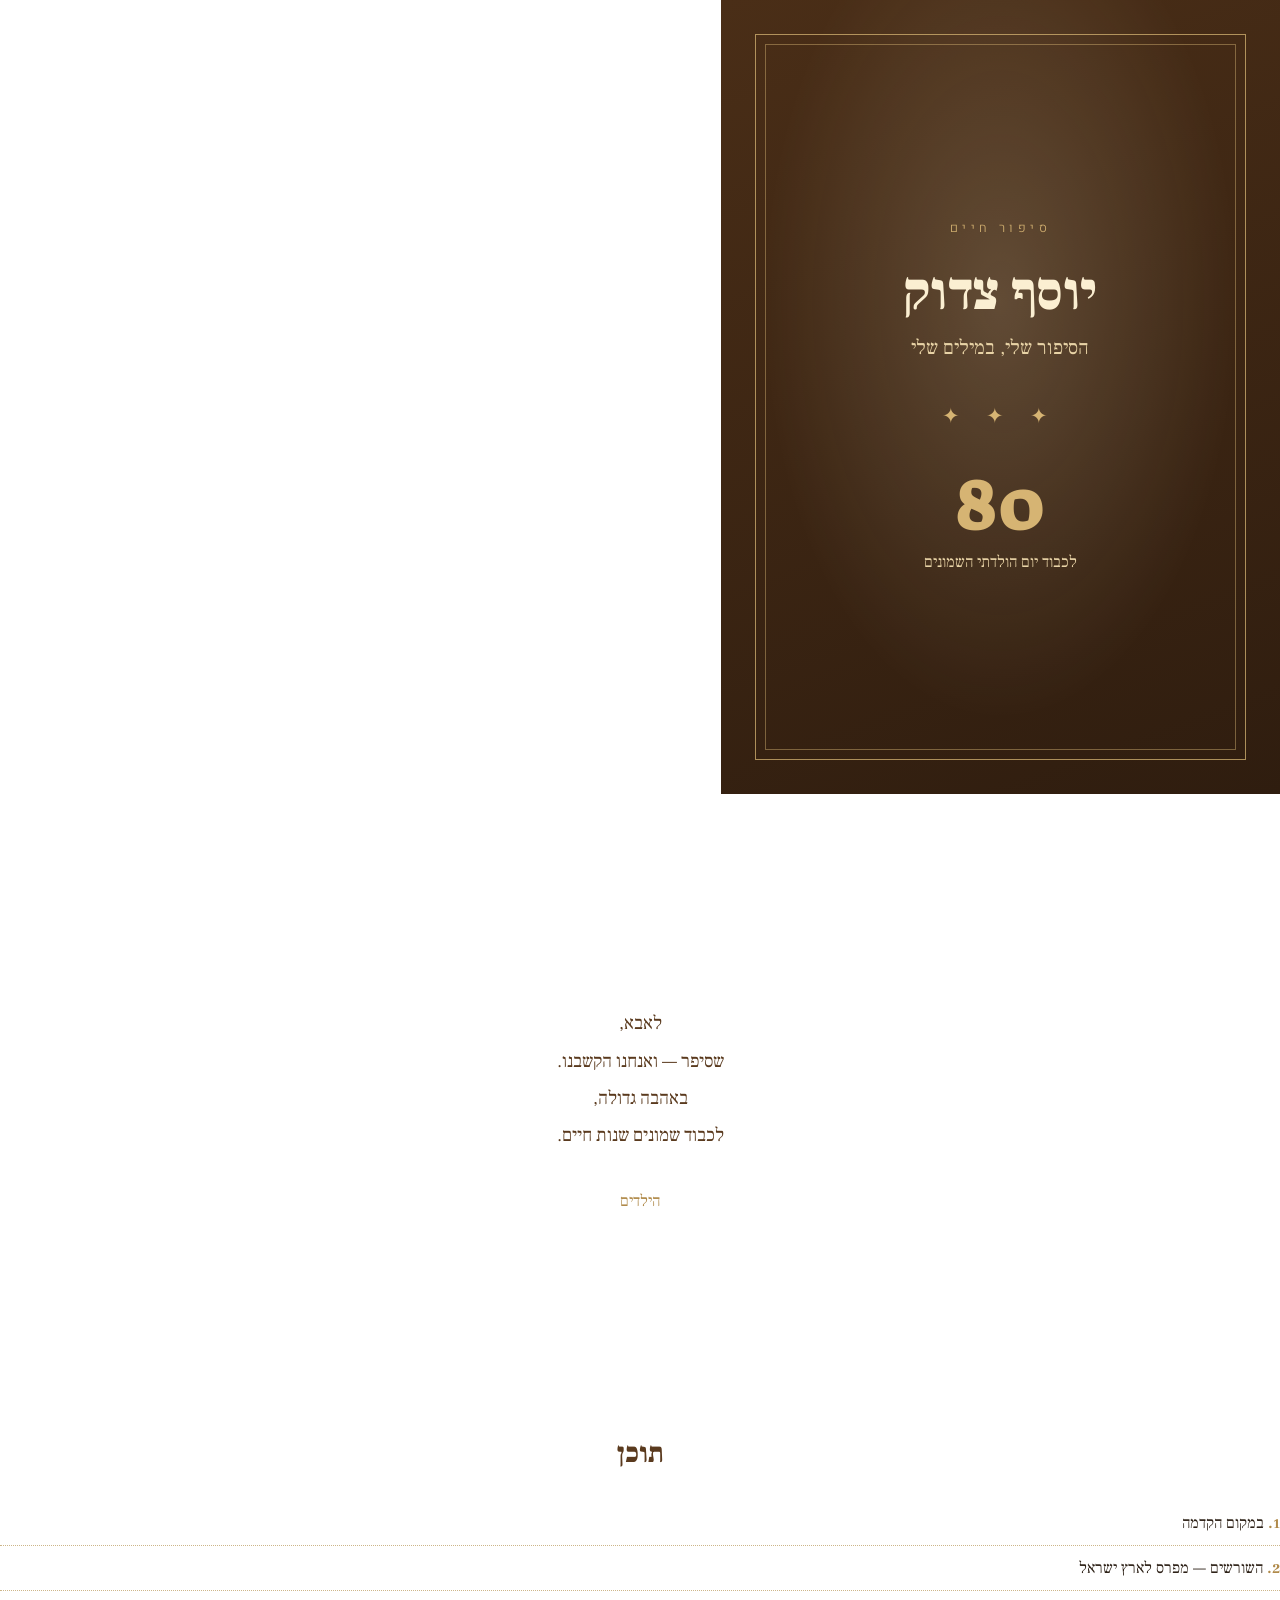
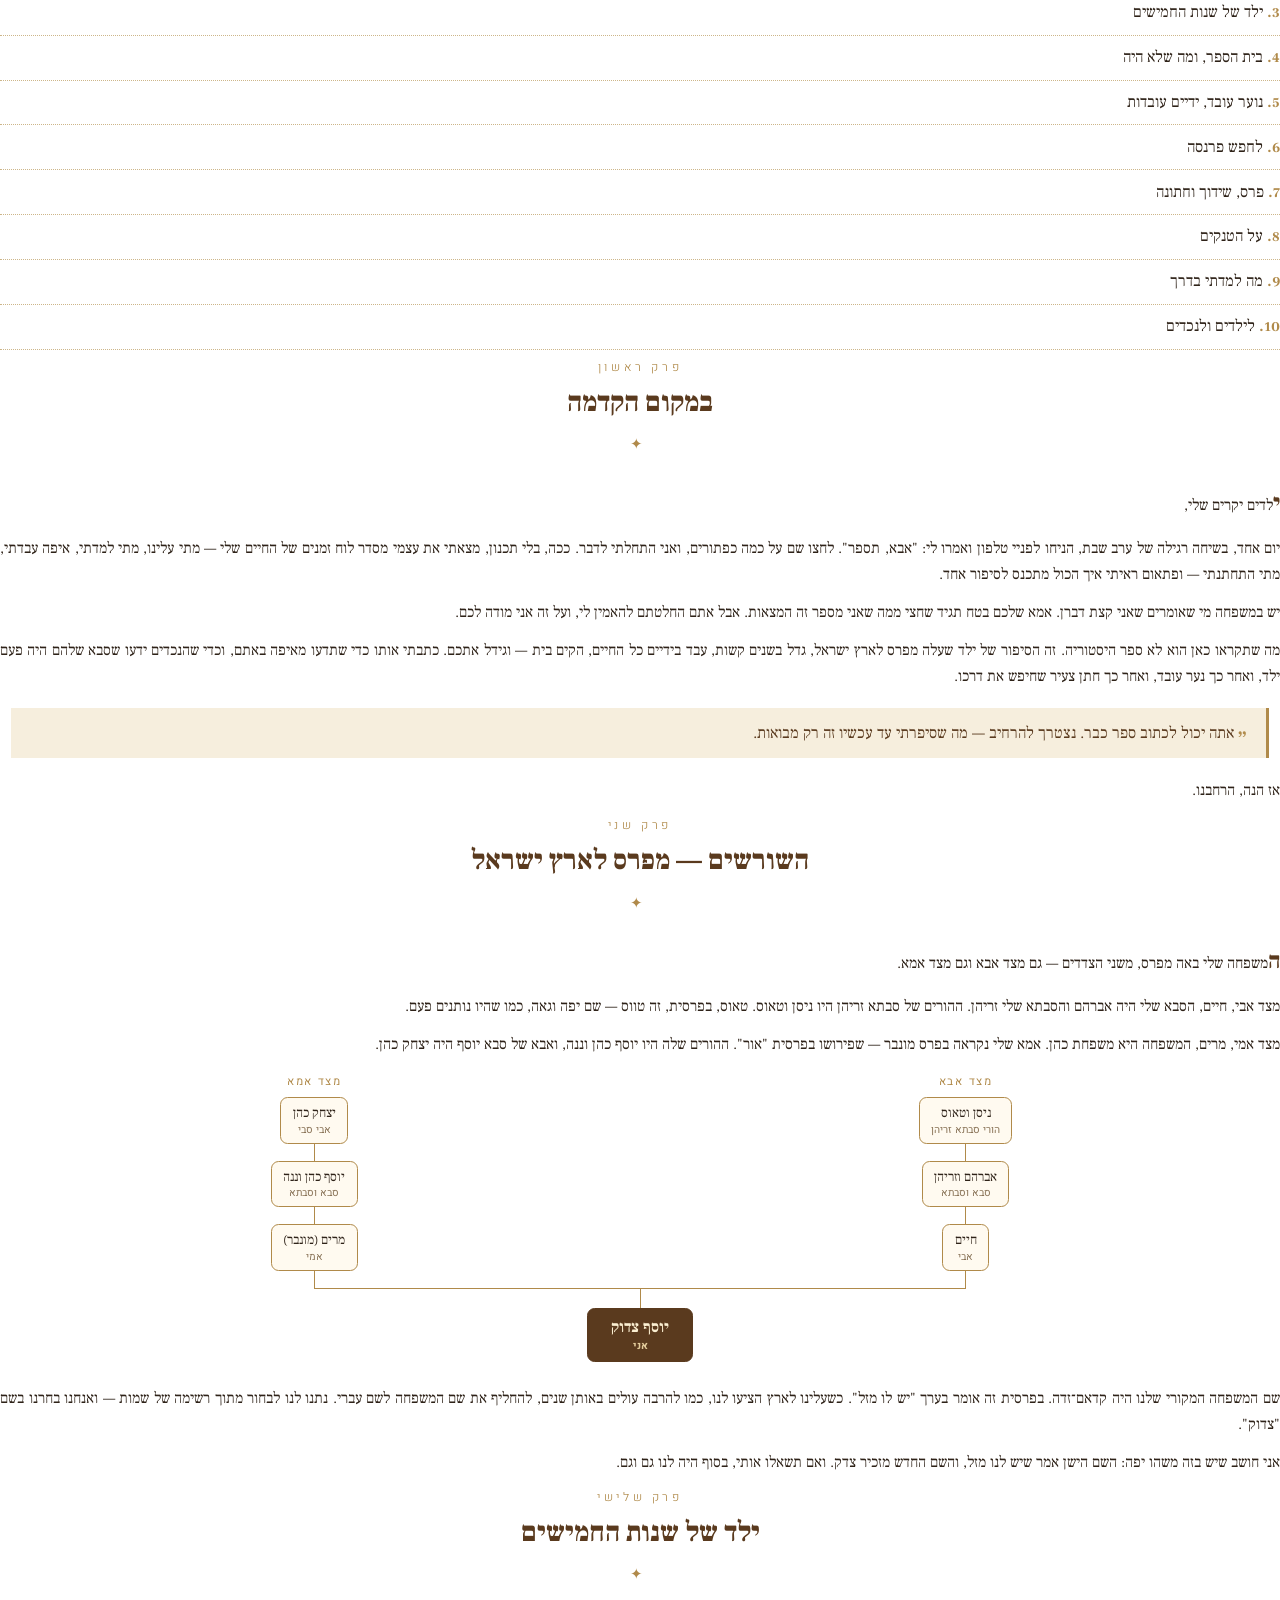
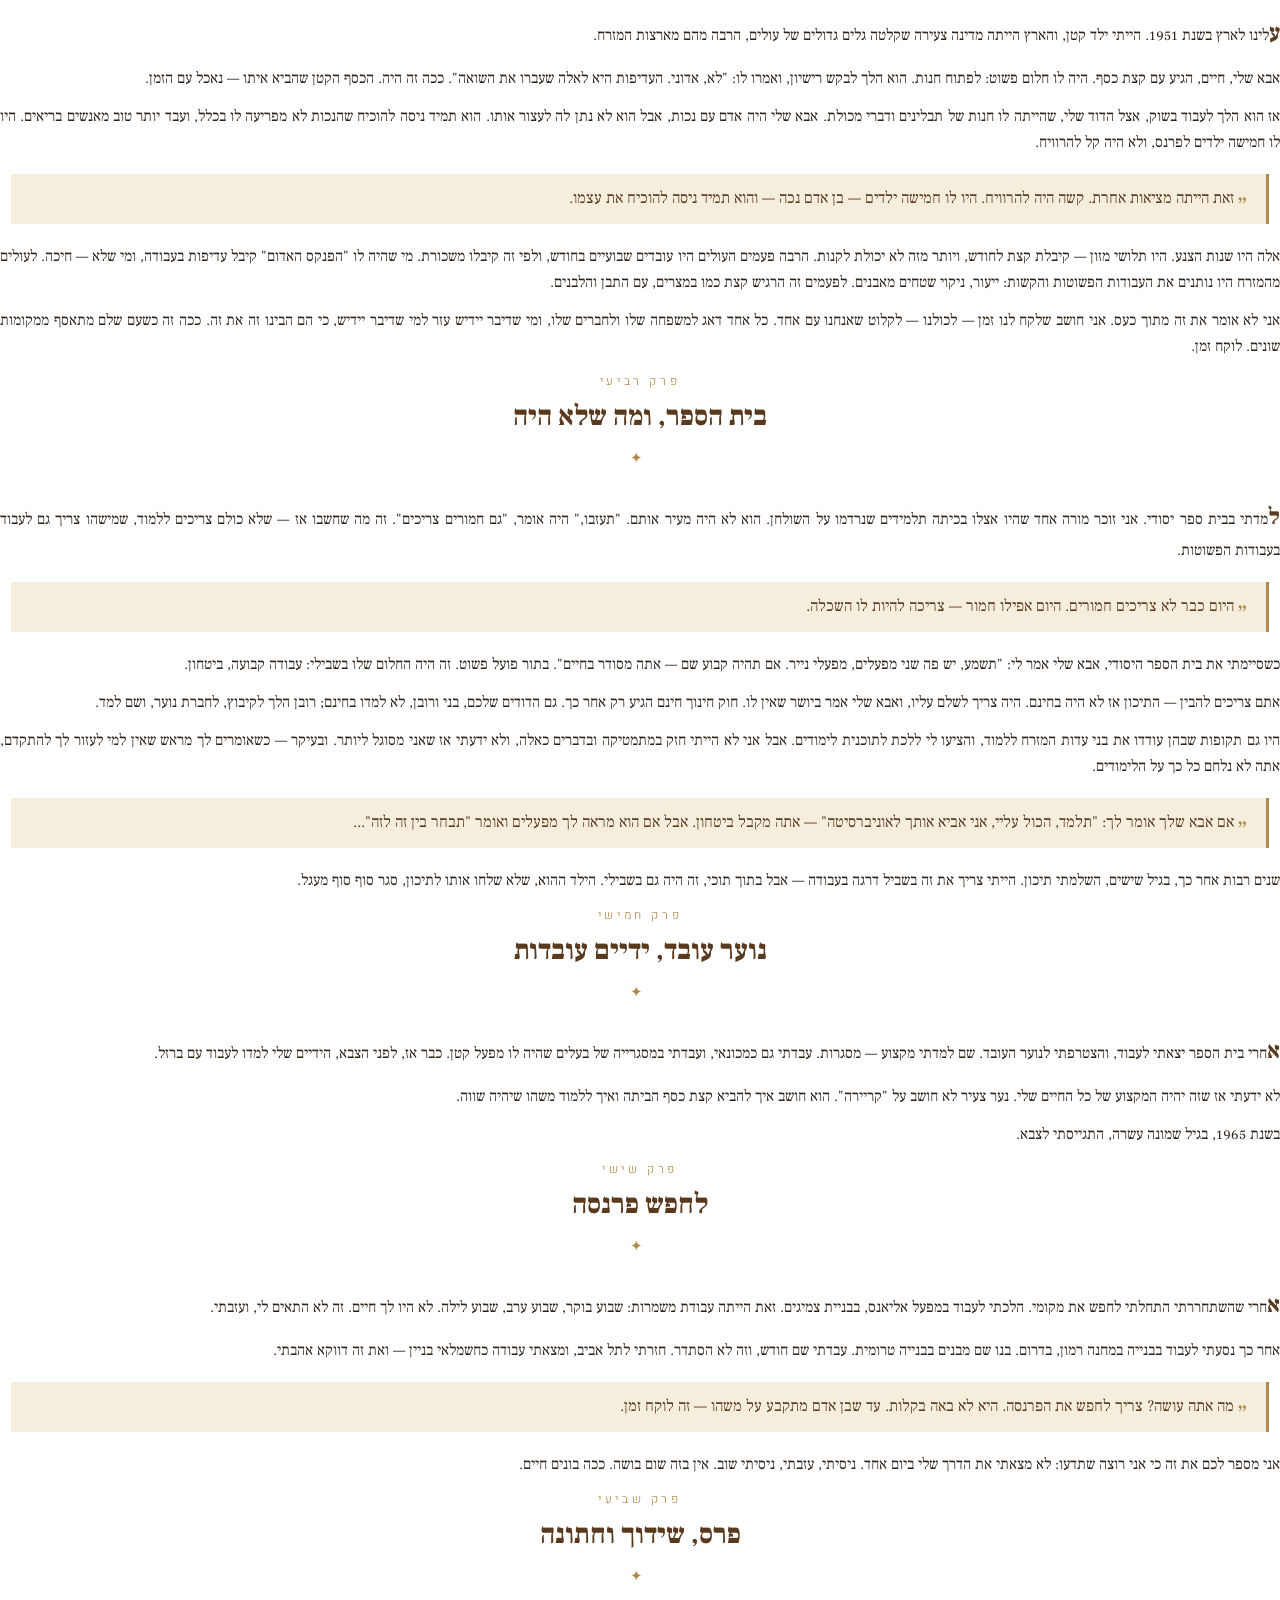
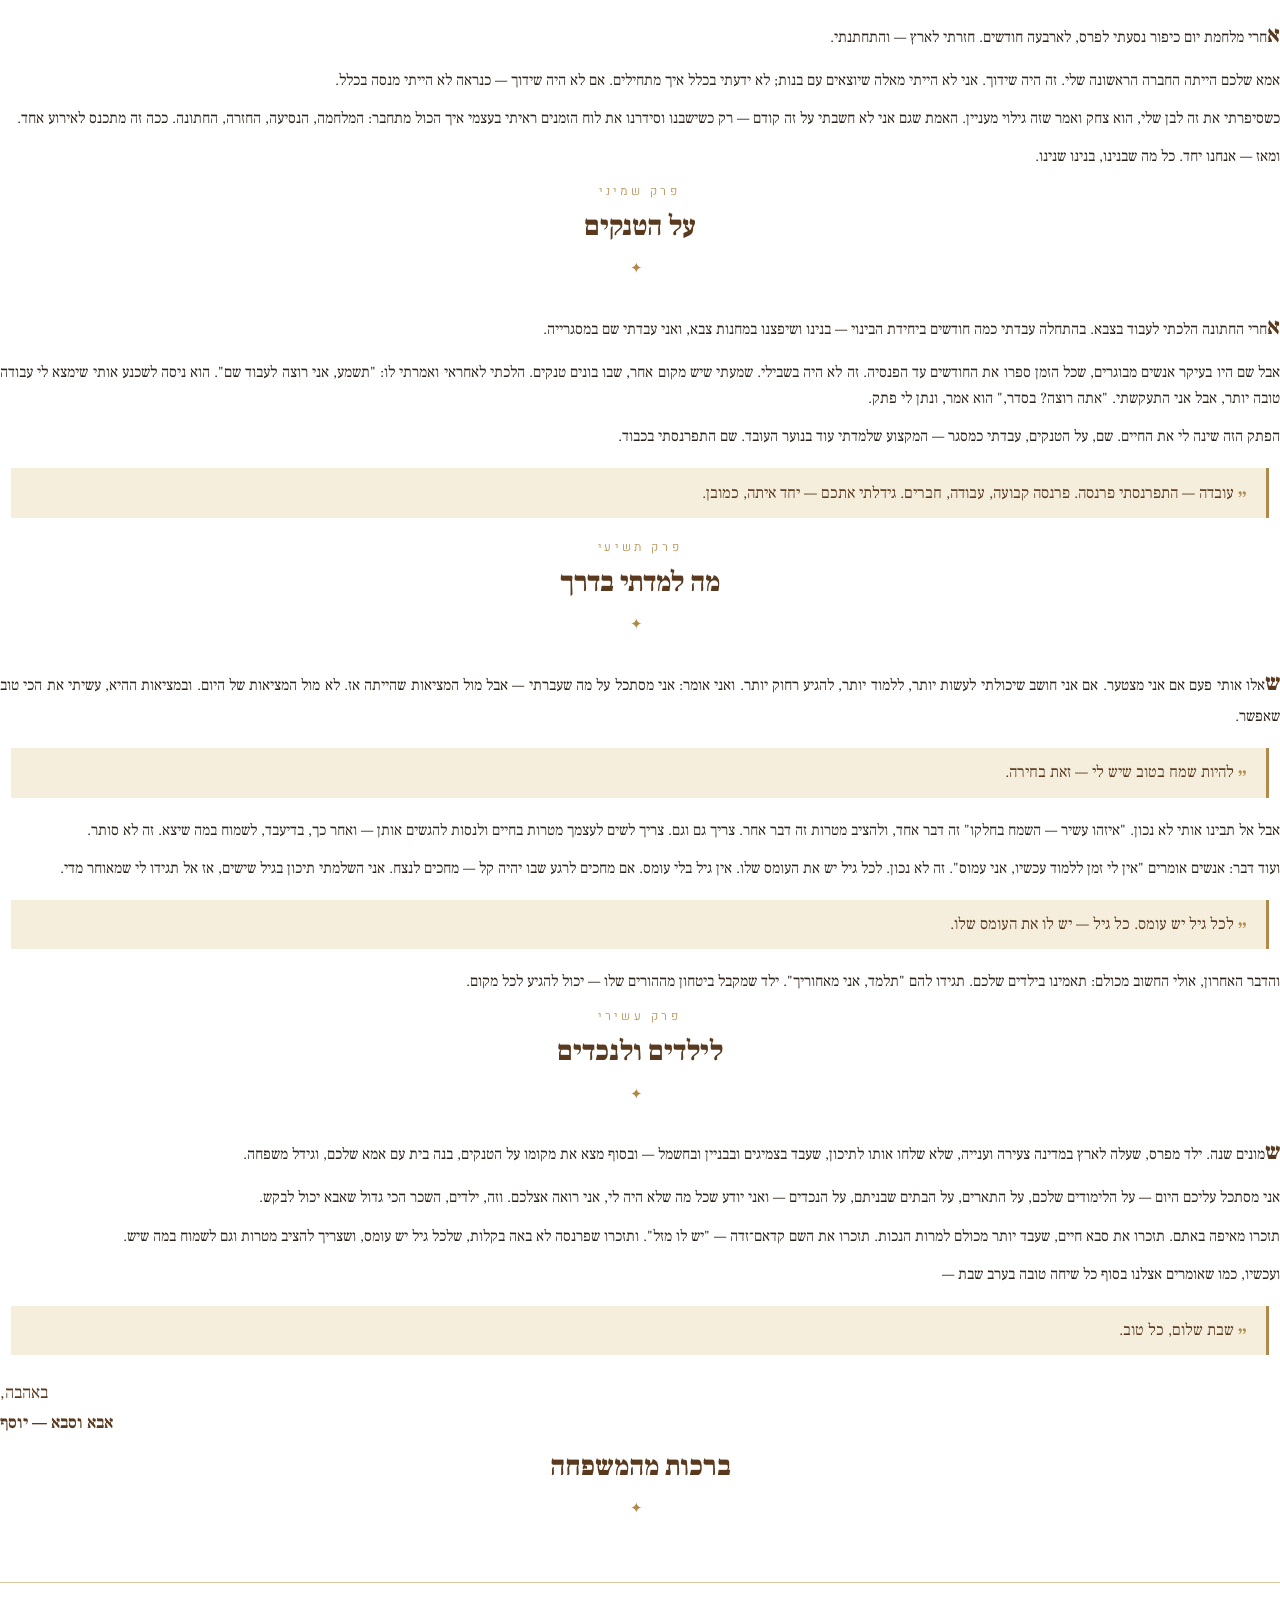
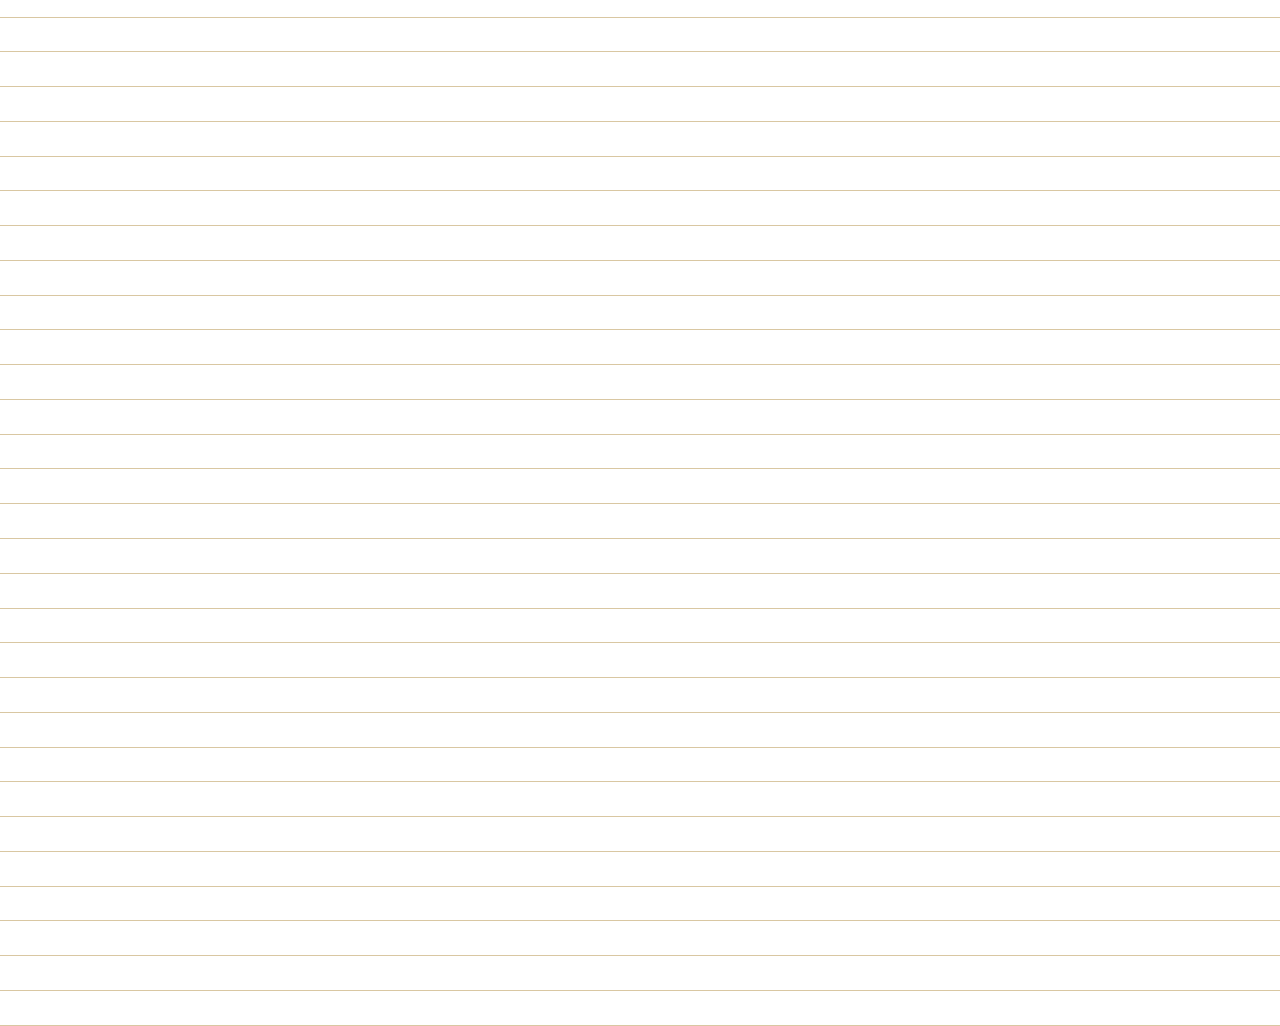
<file: book/yosef-tzadok.html>
<!doctype html>
<html lang="he" dir="rtl">
<head>
<meta charset="utf-8">
<title>יוסף צדוק — סיפור חיים</title>
<link rel="stylesheet" href="fonts.css">
<style>
  @page {
    size: A5;
    margin: 20mm 17mm 22mm 17mm;
    @bottom-center {
      content: counter(page);
      font-family: 'Frank Ruhl Libre', serif;
      font-size: 9pt;
      color: #8a6a3b;
    }
  }
  @page cover { margin: 0; @bottom-center { content: none; } }
  @page plain { @bottom-center { content: none; } }

  :root {
    --ink: #2e2218;
    --brown: #5a3a1e;
    --gold: #b08a4a;
    --paper: #fbf7ef;
  }
  * { box-sizing: border-box; }
  html { -webkit-print-color-adjust: exact; print-color-adjust: exact; }
  body {
    margin: 0;
    font-family: 'Frank Ruhl Libre', serif;
    font-size: 11.5pt;
    line-height: 1.7;
    color: var(--ink);
    text-align: justify;
  }

  /* ---------- cover ---------- */
  .cover {
    page: cover;
    width: 148mm; height: 210mm;
    background:
      radial-gradient(ellipse at 50% 38%, rgba(255,240,205,.18), transparent 60%),
      linear-gradient(160deg, #4a2e17 0%, #2f1d0f 100%);
    color: #f3e6c8;
    display: flex; flex-direction: column; align-items: center; justify-content: center;
    text-align: center;
    position: relative;
    break-after: page;
  }
  .cover .frame {
    position: absolute; inset: 9mm;
    border: 1.2pt solid rgba(214,180,115,.75);
    outline: .5pt solid rgba(214,180,115,.45);
    outline-offset: -3mm;
  }
  .cover .small { font-family: 'Heebo', sans-serif; font-weight: 300; letter-spacing: .35em; font-size: 9.5pt; color: #d6b473; }
  .cover h1 { font-weight: 900; font-size: 40pt; margin: 6mm 0 2mm; line-height: 1.15; color: #fbefd2; }
  .cover .sub { font-size: 15pt; color: #e8d3a6; }
  .cover .orn { color: #d6b473; font-size: 16pt; margin: 9mm 0; letter-spacing: .5em; }
  .cover .eighty { font-family: 'Suez One', serif; font-size: 54pt; color: #d6b473; line-height: 1; }
  .cover .eighty-cap { font-size: 12pt; color: #e8d3a6; margin-top: 2mm; }

  /* ---------- general pages ---------- */
  .plain { page: plain; }
  .center-page {
    height: 168mm;
    display: flex; flex-direction: column; justify-content: center; align-items: center;
    text-align: center;
    break-after: page;
  }
  .dedication { font-size: 14pt; line-height: 2; color: var(--brown); }
  .dedication .sig { margin-top: 8mm; font-size: 12pt; color: var(--gold); }

  .toc { break-after: page; }
  .toc h2 { text-align: center; }
  .toc ol { list-style: none; padding: 0; margin: 8mm 0 0; counter-reset: c; }
  .toc li { counter-increment: c; padding: 2.2mm 0; border-bottom: .4pt dotted #cdb68a; font-size: 12pt; }
  .toc li::before { content: counter(c) ". "; color: var(--gold); font-weight: 700; }

  .chapter { break-before: page; }
  .chapter-head { text-align: center; margin: 2mm 0 7mm; }
  .chapter-head .num {
    font-family: 'Heebo', sans-serif; font-weight: 300; letter-spacing: .3em;
    color: var(--gold); font-size: 9pt;
  }
  h2 {
    font-weight: 900; color: var(--brown);
    font-size: 21pt; line-height: 1.25; margin: 2mm 0 0;
  }
  .chapter-head .rule { color: var(--gold); margin-top: 3mm; letter-spacing: .4em; }
  p { margin: 0 0 3.2mm; orphans: 3; widows: 3; }
  .chapter > p:first-of-type::first-letter {
    font-weight: 900; color: var(--brown); font-size: 1.5em;
  }

  .quote {
    margin: 5mm 3mm; padding: 3mm 5mm;
    border-right: 2.5pt solid var(--gold);
    background: #f6eedd;
    font-size: 12pt; line-height: 1.7; color: var(--brown);
    text-align: right; break-inside: avoid;
  }
  .quote::before { content: "״"; color: var(--gold); font-size: 20pt; line-height: 0; vertical-align: -7pt; margin-left: 1mm; }

  .note {
    font-family: 'Heebo', sans-serif; font-size: 8.8pt; color: #7a6650;
    text-align: center; margin-top: 6mm;
  }

  /* ---------- family tree ---------- */
  .tree { margin: 4mm 0 6mm; text-align: center; break-inside: avoid; }
  .tree .side { font-family: 'Heebo', sans-serif; font-size: 8.5pt; color: var(--gold); letter-spacing: .15em; margin-bottom: 1.5mm; }
  .tree .cols { display: flex; gap: 6mm; justify-content: center; }
  .tree .col { flex: 1; }
  .box {
    display: inline-block; border: .8pt solid var(--gold); border-radius: 2mm;
    padding: 1.5mm 3mm; background: #fffaf0; font-size: 10pt; line-height: 1.4;
  }
  .box small { display: block; font-size: 7.8pt; color: #8a7458; font-family: 'Heebo', sans-serif; }
  .vline { width: 0; height: 4.5mm; border-right: .8pt solid var(--gold); margin: 0 auto; }
  .box.main { background: var(--brown); color: #fbefd2; border-color: var(--brown); font-weight: 700; font-size: 12pt; padding: 2mm 6mm; }
  .box.main small { color: #e3cc9c; }

  /* ---------- blank pages for blessings ---------- */
  .lines { break-before: page; }
  .lines .ln { border-bottom: .5pt solid #d9c7a2; height: 9.2mm; }
</style>
</head>
<body>

<!-- ================= COVER ================= -->
<section class="cover">
  <div class="frame"></div>
  <div class="small">סיפור חיים</div>
  <h1>יוסף צדוק</h1>
  <div class="sub">הסיפור שלי, במילים שלי</div>
  <div class="orn">✦ ✦ ✦</div>
  <div class="eighty">80</div>
  <div class="eighty-cap">לכבוד יום הולדתי השמונים</div>
</section>

<!-- ================= DEDICATION ================= -->
<section class="plain center-page">
  <div class="dedication">
    לאבא,<br>
    שסיפר — ואנחנו הקשבנו.<br>
    באהבה גדולה,<br>
    לכבוד שמונים שנות חיים.
    <div class="sig">הילדים</div>
  </div>
</section>

<!-- ================= TOC ================= -->
<section class="plain toc">
  <h2>תוכן</h2>
  <ol>
    <li>במקום הקדמה</li>
    <li>השורשים — מפרס לארץ ישראל</li>
    <li>ילד של שנות החמישים</li>
    <li>בית הספר, ומה שלא היה</li>
    <li>נוער עובד, ידיים עובדות</li>
    <li>לחפש פרנסה</li>
    <li>פרס, שידוך וחתונה</li>
    <li>על הטנקים</li>
    <li>מה למדתי בדרך</li>
    <li>לילדים ולנכדים</li>
  </ol>
</section>

<!-- ================= 1 ================= -->
<section class="chapter">
  <div class="chapter-head"><div class="num">פרק ראשון</div><h2>במקום הקדמה</h2><div class="rule">✦</div></div>

  <p>ילדים יקרים שלי,</p>
  <p>יום אחד, בשיחה רגילה של ערב שבת, הניחו לפניי טלפון ואמרו לי: "אבא, תספר". לחצו שם על כמה כפתורים, ואני התחלתי לדבר. ככה, בלי תכנון, מצאתי את עצמי מסדר לוח זמנים של החיים שלי — מתי עלינו, מתי למדתי, איפה עבדתי, מתי התחתנתי — ופתאום ראיתי איך הכול מתכנס לסיפור אחד.</p>
  <p>יש במשפחה מי שאומרים שאני קצת דברן. אמא שלכם בטח תגיד שחצי ממה שאני מספר זה המצאות. אבל אתם החלטתם להאמין לי, ועל זה אני מודה לכם.</p>
  <p>מה שתקראו כאן הוא לא ספר היסטוריה. זה הסיפור של ילד שעלה מפרס לארץ ישראל, גדל בשנים קשות, עבד בידיים כל החיים, הקים בית — וגידל אתכם. כתבתי אותו כדי שתדעו מאיפה באתם, וכדי שהנכדים ידעו שסבא שלהם היה פעם ילד, ואחר כך נער עובד, ואחר כך חתן צעיר שחיפש את דרכו.</p>

  <div style="break-inside:avoid">
  <div class="quote">אתה יכול לכתוב ספר כבר. נצטרך להרחיב — מה שסיפרתי עד עכשיו זה רק מבואות.</div>
  <p>אז הנה, הרחבנו.</p>
  </div>
</section>

<!-- ================= 2 ================= -->
<section class="chapter">
  <div class="chapter-head"><div class="num">פרק שני</div><h2>השורשים — מפרס לארץ ישראל</h2><div class="rule">✦</div></div>

  <p>המשפחה שלי באה מפרס, משני הצדדים — גם מצד אבא וגם מצד אמא.</p>
  <p>מצד אבי, חיים, הסבא שלי היה אברהם והסבתא שלי זריהן. ההורים של סבתא זריהן היו ניסן וטאוס. טאוס, בפרסית, זה טווס — שם יפה וגאה, כמו שהיו נותנים פעם.</p>
  <p>מצד אמי, מרים, המשפחה היא משפחת כהן. אמא שלי נקראה בפרס מונבר — שפירושו בפרסית "אור". ההורים שלה היו יוסף כהן וננה, ואבא של סבא יוסף היה יצחק כהן.</p>

  <div class="tree">
    <div class="cols">
      <div class="col">
        <div class="side">מצד אבא</div>
        <div class="box">ניסן וטאוס<small>הורי סבתא זריהן</small></div>
        <div class="vline"></div>
        <div class="box">אברהם וזריהן<small>סבא וסבתא</small></div>
        <div class="vline"></div>
        <div class="box">חיים<small>אבי</small></div>
        <div class="vline"></div>
      </div>
      <div class="col">
        <div class="side">מצד אמא</div>
        <div class="box">יצחק כהן<small>אבי סבי</small></div>
        <div class="vline"></div>
        <div class="box">יוסף כהן וננה<small>סבא וסבתא</small></div>
        <div class="vline"></div>
        <div class="box">מרים (מונבר)<small>אמי</small></div>
        <div class="vline"></div>
      </div>
    </div>
    <div style="width:calc(50% + 3mm);margin:0 auto;border-top:.8pt solid var(--gold)"></div>
    <div class="vline" style="height:5mm"></div>
    <div class="box main">יוסף צדוק<small>אני</small></div>
  </div>

  <p>שם המשפחה המקורי שלנו היה קדאם־זדה. בפרסית זה אומר בערך "יש לו מזל". כשעלינו לארץ הציעו לנו, כמו להרבה עולים באותן שנים, להחליף את שם המשפחה לשם עברי. נתנו לנו לבחור מתוך רשימה של שמות — ואנחנו בחרנו בשם "צדוק".</p>
  <p>אני חושב שיש בזה משהו יפה: השם הישן אמר שיש לנו מזל, והשם החדש מזכיר צדק. ואם תשאלו אותי, בסוף היה לנו גם וגם.</p>
</section>

<!-- ================= 3 ================= -->
<section class="chapter">
  <div class="chapter-head"><div class="num">פרק שלישי</div><h2>ילד של שנות החמישים</h2><div class="rule">✦</div></div>

  <p>עלינו לארץ בשנת 1951. הייתי ילד קטן, והארץ הייתה מדינה צעירה שקלטה גלים גדולים של עולים, הרבה מהם מארצות המזרח.</p>
  <p>אבא שלי, חיים, הגיע עם קצת כסף. היה לו חלום פשוט: לפתוח חנות. הוא הלך לבקש רישיון, ואמרו לו: "לא, אדוני. העדיפות היא לאלה שעברו את השואה". ככה זה היה. הכסף הקטן שהביא איתו — נאכל עם הזמן.</p>
  <p>אז הוא הלך לעבוד בשוק, אצל הדוד שלי, שהייתה לו חנות של תבלינים ודברי מכולת. אבא שלי היה אדם עם נכות, אבל הוא לא נתן לה לעצור אותו. הוא תמיד ניסה להוכיח שהנכות לא מפריעה לו בכלל, ועבד יותר טוב מאנשים בריאים. היו לו חמישה ילדים לפרנס, ולא היה קל להרוויח.</p>

  <div class="quote">זאת הייתה מציאות אחרת. קשה היה להרוויח. היו לו חמישה ילדים — בן אדם נכה — והוא תמיד ניסה להוכיח את עצמו.</div>

  <p>אלה היו שנות הצנע. היו תלושי מזון — קיבלת קצת לחודש, ויותר מזה לא יכולת לקנות. הרבה פעמים העולים היו עובדים שבועיים בחודש, ולפי זה קיבלו משכורת. מי שהיה לו "הפנקס האדום" קיבל עדיפות בעבודה, ומי שלא — חיכה. לעולים מהמזרח היו נותנים את העבודות הפשוטות והקשות: ייעור, ניקוי שטחים מאבנים. לפעמים זה הרגיש קצת כמו במצרים, עם התבן והלבנים.</p>
  <p>אני לא אומר את זה מתוך כעס. אני חושב שלקח לנו זמן — לכולנו — לקלוט שאנחנו עם אחד. כל אחד דאג למשפחה שלו ולחברים שלו, ומי שדיבר יידיש עזר למי שדיבר יידיש, כי הם הבינו זה את זה. ככה זה כשעם שלם מתאסף ממקומות שונים. לוקח זמן.</p>
</section>

<!-- ================= 4 ================= -->
<section class="chapter">
  <div class="chapter-head"><div class="num">פרק רביעי</div><h2>בית הספר, ומה שלא היה</h2><div class="rule">✦</div></div>

  <p>למדתי בבית ספר יסודי. אני זוכר מורה אחד שהיו אצלו בכיתה תלמידים שנרדמו על השולחן. הוא לא היה מעיר אותם. "תעזבו," היה אומר, "גם חמורים צריכים". זה מה שחשבו אז — שלא כולם צריכים ללמוד, שמישהו צריך גם לעבוד בעבודות הפשוטות.</p>

  <div class="quote">היום כבר לא צריכים חמורים. היום אפילו חמור — צריכה להיות לו השכלה.</div>

  <p>כשסיימתי את בית הספר היסודי, אבא שלי אמר לי: "תשמע, יש פה שני מפעלים, מפעלי נייר. אם תהיה קבוע שם — אתה מסודר בחיים". בתור פועל פשוט. זה היה החלום שלו בשבילי: עבודה קבועה, ביטחון.</p>
  <p>אתם צריכים להבין — התיכון אז לא היה בחינם. היה צריך לשלם עליו, ואבא שלי אמר ביושר שאין לו. חוק חינוך חינם הגיע רק אחר כך. גם הדודים שלכם, בני ורובן, לא למדו בחינם; רובן הלך לקיבוץ, לחברת נוער, ושם למד.</p>
  <p>היו גם תקופות שבהן עודדו את בני עדות המזרח ללמוד, והציעו לי ללכת לתוכנית לימודים. אבל אני לא הייתי חזק במתמטיקה ובדברים כאלה, ולא ידעתי אז שאני מסוגל ליותר. ובעיקר — כשאומרים לך מראש שאין למי לעזור לך להתקדם, אתה לא נלחם כל כך על הלימודים.</p>

  <div class="quote">אם אבא שלך אומר לך: "תלמד, הכול עליי, אני אביא אותך לאוניברסיטה" — אתה מקבל ביטחון. אבל אם הוא מראה לך מפעלים ואומר "תבחר בין זה לזה"...</div>

  <p>שנים רבות אחר כך, בגיל שישים, השלמתי תיכון. הייתי צריך את זה בשביל דרגה בעבודה — אבל בתוך תוכי, זה היה גם בשבילי. הילד ההוא, שלא שלחו אותו לתיכון, סגר סוף סוף מעגל.</p>
</section>

<!-- ================= 5 ================= -->
<section class="chapter">
  <div class="chapter-head"><div class="num">פרק חמישי</div><h2>נוער עובד, ידיים עובדות</h2><div class="rule">✦</div></div>

  <p>אחרי בית הספר יצאתי לעבוד, והצטרפתי לנוער העובד. שם למדתי מקצוע — מסגרות. עבדתי גם כמכונאי, ועבדתי במסגרייה של בעלים שהיה לו מפעל קטן. כבר אז, לפני הצבא, הידיים שלי למדו לעבוד עם ברזל.</p>
  <p>לא ידעתי אז שזה יהיה המקצוע של כל החיים שלי. נער צעיר לא חושב על "קריירה". הוא חושב איך להביא קצת כסף הביתה ואיך ללמוד משהו שיהיה שווה.</p>
  <p>בשנת 1965, בגיל שמונה עשרה, התגייסתי לצבא.</p>
</section>

<!-- ================= 6 ================= -->
<section class="chapter">
  <div class="chapter-head"><div class="num">פרק שישי</div><h2>לחפש פרנסה</h2><div class="rule">✦</div></div>

  <p>אחרי שהשתחררתי התחלתי לחפש את מקומי. הלכתי לעבוד במפעל אליאנס, בבניית צמיגים. זאת הייתה עבודת משמרות: שבוע בוקר, שבוע ערב, שבוע לילה. לא היו לך חיים. זה לא התאים לי, ועזבתי.</p>
  <p>אחר כך נסעתי לעבוד בבנייה במחנה רמון, בדרום. בנו שם מבנים בבנייה טרומית. עבדתי שם חודש, וזה לא הסתדר. חזרתי לתל אביב, ומצאתי עבודה כחשמלאי בניין — ואת זה דווקא אהבתי.</p>

  <div class="quote">מה אתה עושה? צריך לחפש את הפרנסה. היא לא באה בקלות. עד שבן אדם מתקבע על משהו — זה לוקח זמן.</div>

  <p>אני מספר לכם את זה כי אני רוצה שתדעו: לא מצאתי את הדרך שלי ביום אחד. ניסיתי, עזבתי, ניסיתי שוב. אין בזה שום בושה. ככה בונים חיים.</p>
</section>

<!-- ================= 7 ================= -->
<section class="chapter">
  <div class="chapter-head"><div class="num">פרק שביעי</div><h2>פרס, שידוך וחתונה</h2><div class="rule">✦</div></div>

  <p>אחרי מלחמת יום כיפור נסעתי לפרס, לארבעה חודשים. חזרתי לארץ — והתחתנתי.</p>
  <p>אמא שלכם הייתה החברה הראשונה שלי. זה היה שידוך. אני לא הייתי מאלה שיוצאים עם בנות; לא ידעתי בכלל איך מתחילים. אם לא היה שידוך — כנראה לא הייתי מנסה בכלל.</p>
  <p>כשסיפרתי את זה לבן שלי, הוא צחק ואמר שזה גילוי מעניין. האמת שגם אני לא חשבתי על זה קודם — רק כשישבנו וסידרנו את לוח הזמנים ראיתי בעצמי איך הכול מתחבר: המלחמה, הנסיעה, החזרה, החתונה. ככה זה מתכנס לאירוע אחד.</p>
  <p>ומאז — אנחנו יחד. כל מה שבנינו, בנינו שנינו.</p>
</section>

<!-- ================= 8 ================= -->
<section class="chapter">
  <div class="chapter-head"><div class="num">פרק שמיני</div><h2>על הטנקים</h2><div class="rule">✦</div></div>

  <p>אחרי החתונה הלכתי לעבוד בצבא. בהתחלה עבדתי כמה חודשים ביחידת הבינוי — בנינו ושיפצנו במחנות צבא, ואני עבדתי שם במסגרייה.</p>
  <p>אבל שם היו בעיקר אנשים מבוגרים, שכל הזמן ספרו את החודשים עד הפנסיה. זה לא היה בשבילי. שמעתי שיש מקום אחר, שבו בונים טנקים. הלכתי לאחראי ואמרתי לו: "תשמע, אני רוצה לעבוד שם". הוא ניסה לשכנע אותי שימצא לי עבודה טובה יותר, אבל אני התעקשתי. "אתה רוצה? בסדר," הוא אמר, ונתן לי פתק.</p>
  <p>הפתק הזה שינה לי את החיים. שם, על הטנקים, עבדתי כמסגר — המקצוע שלמדתי עוד בנוער העובד. שם התפרנסתי בכבוד.</p>

  <div class="quote">עובדה — התפרנסתי פרנסה. פרנסה קבועה, עבודה, חברים. גידלתי אתכם — יחד איתה, כמובן.</div>
</section>

<!-- ================= 9 ================= -->
<section class="chapter">
  <div class="chapter-head"><div class="num">פרק תשיעי</div><h2>מה למדתי בדרך</h2><div class="rule">✦</div></div>

  <p>שאלו אותי פעם אם אני מצטער. אם אני חושב שיכולתי לעשות יותר, ללמוד יותר, להגיע רחוק יותר. ואני אומר: אני מסתכל על מה שעברתי — אבל מול המציאות שהייתה אז. לא מול המציאות של היום. ובמציאות ההיא, עשיתי את הכי טוב שאפשר.</p>

  <div class="quote">להיות שמח בטוב שיש לי — זאת בחירה.</div>

  <p>אבל אל תבינו אותי לא נכון. "איזהו עשיר — השמח בחלקו" זה דבר אחד, ולהציב מטרות זה דבר אחר. צריך גם וגם. צריך לשים לעצמך מטרות בחיים ולנסות להגשים אותן — ואחר כך, בדיעבד, לשמוח במה שיצא. זה לא סותר.</p>
  <p>ועוד דבר: אנשים אומרים "אין לי זמן ללמוד עכשיו, אני עמוס". זה לא נכון. לכל גיל יש את העומס שלו. אין גיל בלי עומס. אם מחכים לרגע שבו יהיה קל — מחכים לנצח. אני השלמתי תיכון בגיל שישים, אז אל תגידו לי שמאוחר מדי.</p>

  <div class="quote">לכל גיל יש עומס. כל גיל — יש לו את העומס שלו.</div>

  <p>והדבר האחרון, אולי החשוב מכולם: תאמינו בילדים שלכם. תגידו להם "תלמד, אני מאחוריך". ילד שמקבל ביטחון מההורים שלו — יכול להגיע לכל מקום.</p>
</section>

<!-- ================= 10 ================= -->
<section class="chapter">
  <div class="chapter-head"><div class="num">פרק עשירי</div><h2>לילדים ולנכדים</h2><div class="rule">✦</div></div>

  <p>שמונים שנה. ילד מפרס, שעלה לארץ במדינה צעירה וענייה, שלא שלחו אותו לתיכון, שעבד בצמיגים ובבניין ובחשמל — ובסוף מצא את מקומו על הטנקים, בנה בית עם אמא שלכם, וגידל משפחה.</p>
  <p>אני מסתכל עליכם היום — על הלימודים שלכם, על התארים, על הבתים שבניתם, על הנכדים — ואני יודע שכל מה שלא היה לי, אני רואה אצלכם. וזה, ילדים, השכר הכי גדול שאבא יכול לבקש.</p>
  <p>תזכרו מאיפה באתם. תזכרו את סבא חיים, שעבד יותר מכולם למרות הנכות. תזכרו את השם קדאם־זדה — "יש לו מזל". ותזכרו שפרנסה לא באה בקלות, שלכל גיל יש עומס, ושצריך להציב מטרות וגם לשמוח במה שיש.</p>
  <p>ועכשיו, כמו שאומרים אצלנו בסוף כל שיחה טובה בערב שבת —</p>

  <div style="break-inside:avoid">
  <div class="quote">שבת שלום, כל טוב.</div>
  <p style="text-align:left; margin-top:6mm; font-size:13pt; color:var(--brown)">באהבה,<br><b>אבא וסבא — יוסף</b></p>
  </div>
</section>

<!-- ================= BLESSINGS PAGES ================= -->
<section class="lines">
  <div class="chapter-head"><h2>ברכות מהמשפחה</h2><div class="rule">✦</div></div>
  <div class="ln"></div><div class="ln"></div><div class="ln"></div><div class="ln"></div><div class="ln"></div>
  <div class="ln"></div><div class="ln"></div><div class="ln"></div><div class="ln"></div><div class="ln"></div>
  <div class="ln"></div><div class="ln"></div><div class="ln"></div><div class="ln"></div>
</section>
<section class="lines">
  <div class="ln"></div><div class="ln"></div><div class="ln"></div><div class="ln"></div><div class="ln"></div>
  <div class="ln"></div><div class="ln"></div><div class="ln"></div><div class="ln"></div><div class="ln"></div>
  <div class="ln"></div><div class="ln"></div><div class="ln"></div><div class="ln"></div><div class="ln"></div>
  <div class="ln"></div><div class="ln"></div>
</section>

</body>
</html>
</file>
<file: book/fonts.css>
@font-face {
  font-family: 'Frank Ruhl Libre';
  font-style: normal;
  font-weight: 400;
  font-display: swap;
  src: url(fonts/j8_w6_fAw7jrcalD7oKYNX0QfAnPW7Ll4ajn.woff2) format('woff2');
  unicode-range: U+0307-0308, U+0590-05FF, U+200C-2010, U+20AA, U+25CC, U+FB1D-FB4F;
}
@font-face {
  font-family: 'Frank Ruhl Libre';
  font-style: normal;
  font-weight: 400;
  font-display: swap;
  src: url(fonts/j8_w6_fAw7jrcalD7oKYNX0QfAnPW7Dl4Q.woff2) format('woff2');
  unicode-range: U+0000-00FF, U+0131, U+0152-0153, U+02BB-02BC, U+02C6, U+02DA, U+02DC, U+0304, U+0308, U+0329, U+2000-206F, U+20AC, U+2122, U+2191, U+2193, U+2212, U+2215, U+FEFF, U+FFFD;
}
@font-face {
  font-family: 'Frank Ruhl Libre';
  font-style: normal;
  font-weight: 500;
  font-display: swap;
  src: url(fonts/j8_w6_fAw7jrcalD7oKYNX0QfAnPW7Ll4ajn.woff2) format('woff2');
  unicode-range: U+0307-0308, U+0590-05FF, U+200C-2010, U+20AA, U+25CC, U+FB1D-FB4F;
}
@font-face {
  font-family: 'Frank Ruhl Libre';
  font-style: normal;
  font-weight: 500;
  font-display: swap;
  src: url(fonts/j8_w6_fAw7jrcalD7oKYNX0QfAnPW7Dl4Q.woff2) format('woff2');
  unicode-range: U+0000-00FF, U+0131, U+0152-0153, U+02BB-02BC, U+02C6, U+02DA, U+02DC, U+0304, U+0308, U+0329, U+2000-206F, U+20AC, U+2122, U+2191, U+2193, U+2212, U+2215, U+FEFF, U+FFFD;
}
@font-face {
  font-family: 'Frank Ruhl Libre';
  font-style: normal;
  font-weight: 700;
  font-display: swap;
  src: url(fonts/j8_w6_fAw7jrcalD7oKYNX0QfAnPW7Ll4ajn.woff2) format('woff2');
  unicode-range: U+0307-0308, U+0590-05FF, U+200C-2010, U+20AA, U+25CC, U+FB1D-FB4F;
}
@font-face {
  font-family: 'Frank Ruhl Libre';
  font-style: normal;
  font-weight: 700;
  font-display: swap;
  src: url(fonts/j8_w6_fAw7jrcalD7oKYNX0QfAnPW7Dl4Q.woff2) format('woff2');
  unicode-range: U+0000-00FF, U+0131, U+0152-0153, U+02BB-02BC, U+02C6, U+02DA, U+02DC, U+0304, U+0308, U+0329, U+2000-206F, U+20AC, U+2122, U+2191, U+2193, U+2212, U+2215, U+FEFF, U+FFFD;
}
@font-face {
  font-family: 'Frank Ruhl Libre';
  font-style: normal;
  font-weight: 900;
  font-display: swap;
  src: url(fonts/j8_w6_fAw7jrcalD7oKYNX0QfAnPW7Ll4ajn.woff2) format('woff2');
  unicode-range: U+0307-0308, U+0590-05FF, U+200C-2010, U+20AA, U+25CC, U+FB1D-FB4F;
}
@font-face {
  font-family: 'Frank Ruhl Libre';
  font-style: normal;
  font-weight: 900;
  font-display: swap;
  src: url(fonts/j8_w6_fAw7jrcalD7oKYNX0QfAnPW7Dl4Q.woff2) format('woff2');
  unicode-range: U+0000-00FF, U+0131, U+0152-0153, U+02BB-02BC, U+02C6, U+02DA, U+02DC, U+0304, U+0308, U+0329, U+2000-206F, U+20AC, U+2122, U+2191, U+2193, U+2212, U+2215, U+FEFF, U+FFFD;
}
@font-face {
  font-family: 'Heebo';
  font-style: normal;
  font-weight: 300;
  font-display: swap;
  src: url(fonts/NGS6v5_NC0k9P9H0TbFzsQ.woff2) format('woff2');
  unicode-range: U+0307-0308, U+0590-05FF, U+200C-2010, U+20AA, U+25CC, U+FB1D-FB4F;
}
@font-face {
  font-family: 'Heebo';
  font-style: normal;
  font-weight: 300;
  font-display: swap;
  src: url(fonts/NGS6v5_NC0k9P9H2TbE.woff2) format('woff2');
  unicode-range: U+0000-00FF, U+0131, U+0152-0153, U+02BB-02BC, U+02C6, U+02DA, U+02DC, U+0304, U+0308, U+0329, U+2000-206F, U+20AC, U+2122, U+2191, U+2193, U+2212, U+2215, U+FEFF, U+FFFD;
}
@font-face {
  font-family: 'Heebo';
  font-style: normal;
  font-weight: 400;
  font-display: swap;
  src: url(fonts/NGS6v5_NC0k9P9H0TbFzsQ.woff2) format('woff2');
  unicode-range: U+0307-0308, U+0590-05FF, U+200C-2010, U+20AA, U+25CC, U+FB1D-FB4F;
}
@font-face {
  font-family: 'Heebo';
  font-style: normal;
  font-weight: 400;
  font-display: swap;
  src: url(fonts/NGS6v5_NC0k9P9H2TbE.woff2) format('woff2');
  unicode-range: U+0000-00FF, U+0131, U+0152-0153, U+02BB-02BC, U+02C6, U+02DA, U+02DC, U+0304, U+0308, U+0329, U+2000-206F, U+20AC, U+2122, U+2191, U+2193, U+2212, U+2215, U+FEFF, U+FFFD;
}
@font-face {
  font-family: 'Heebo';
  font-style: normal;
  font-weight: 700;
  font-display: swap;
  src: url(fonts/NGS6v5_NC0k9P9H0TbFzsQ.woff2) format('woff2');
  unicode-range: U+0307-0308, U+0590-05FF, U+200C-2010, U+20AA, U+25CC, U+FB1D-FB4F;
}
@font-face {
  font-family: 'Heebo';
  font-style: normal;
  font-weight: 700;
  font-display: swap;
  src: url(fonts/NGS6v5_NC0k9P9H2TbE.woff2) format('woff2');
  unicode-range: U+0000-00FF, U+0131, U+0152-0153, U+02BB-02BC, U+02C6, U+02DA, U+02DC, U+0304, U+0308, U+0329, U+2000-206F, U+20AC, U+2122, U+2191, U+2193, U+2212, U+2215, U+FEFF, U+FFFD;
}
@font-face {
  font-family: 'Suez One';
  font-style: normal;
  font-weight: 400;
  font-display: swap;
  src: url(fonts/taiJGmd_EZ6rqscQgOFMmouQ-A.woff2) format('woff2');
  unicode-range: U+0307-0308, U+0590-05FF, U+200C-2010, U+20AA, U+25CC, U+FB1D-FB4F;
}
@font-face {
  font-family: 'Suez One';
  font-style: normal;
  font-weight: 400;
  font-display: swap;
  src: url(fonts/taiJGmd_EZ6rqscQgOFOmos.woff2) format('woff2');
  unicode-range: U+0000-00FF, U+0131, U+0152-0153, U+02BB-02BC, U+02C6, U+02DA, U+02DC, U+0304, U+0308, U+0329, U+2000-206F, U+20AC, U+2122, U+2191, U+2193, U+2212, U+2215, U+FEFF, U+FFFD;
}
</file>
